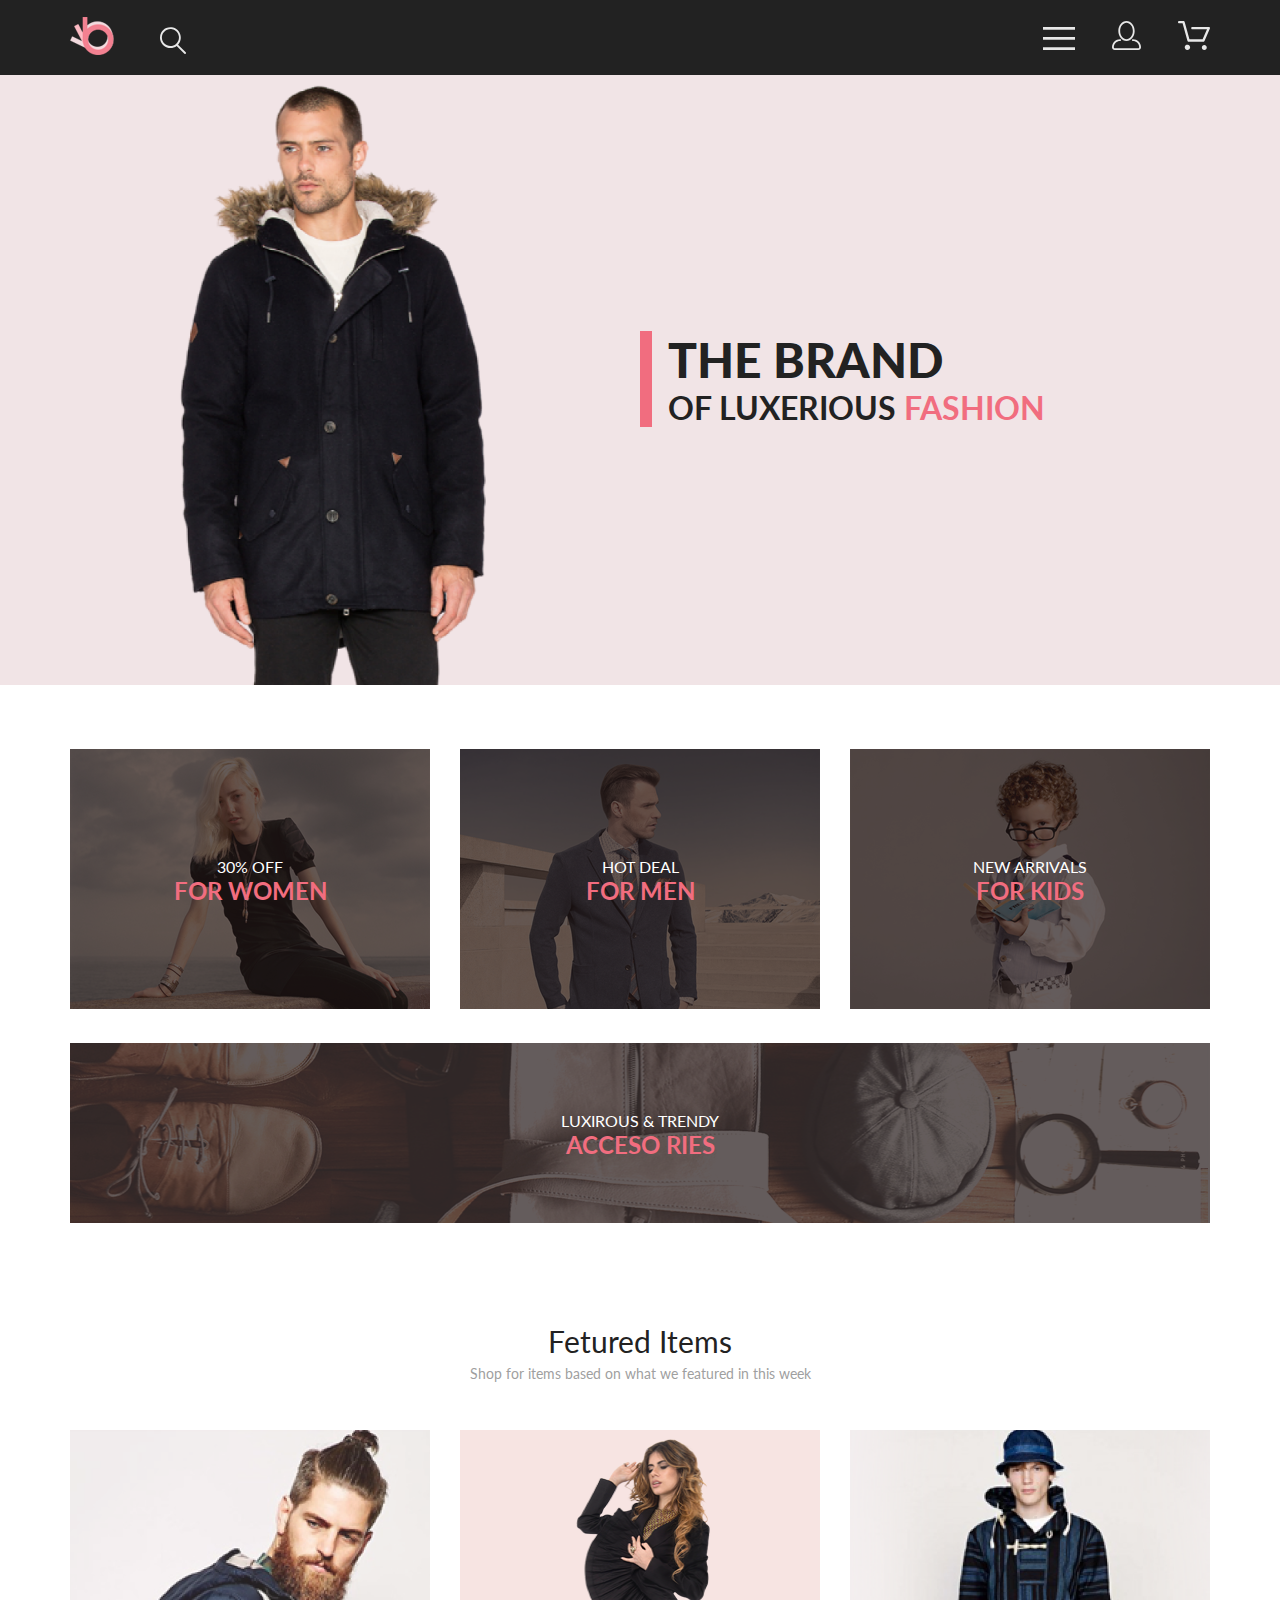
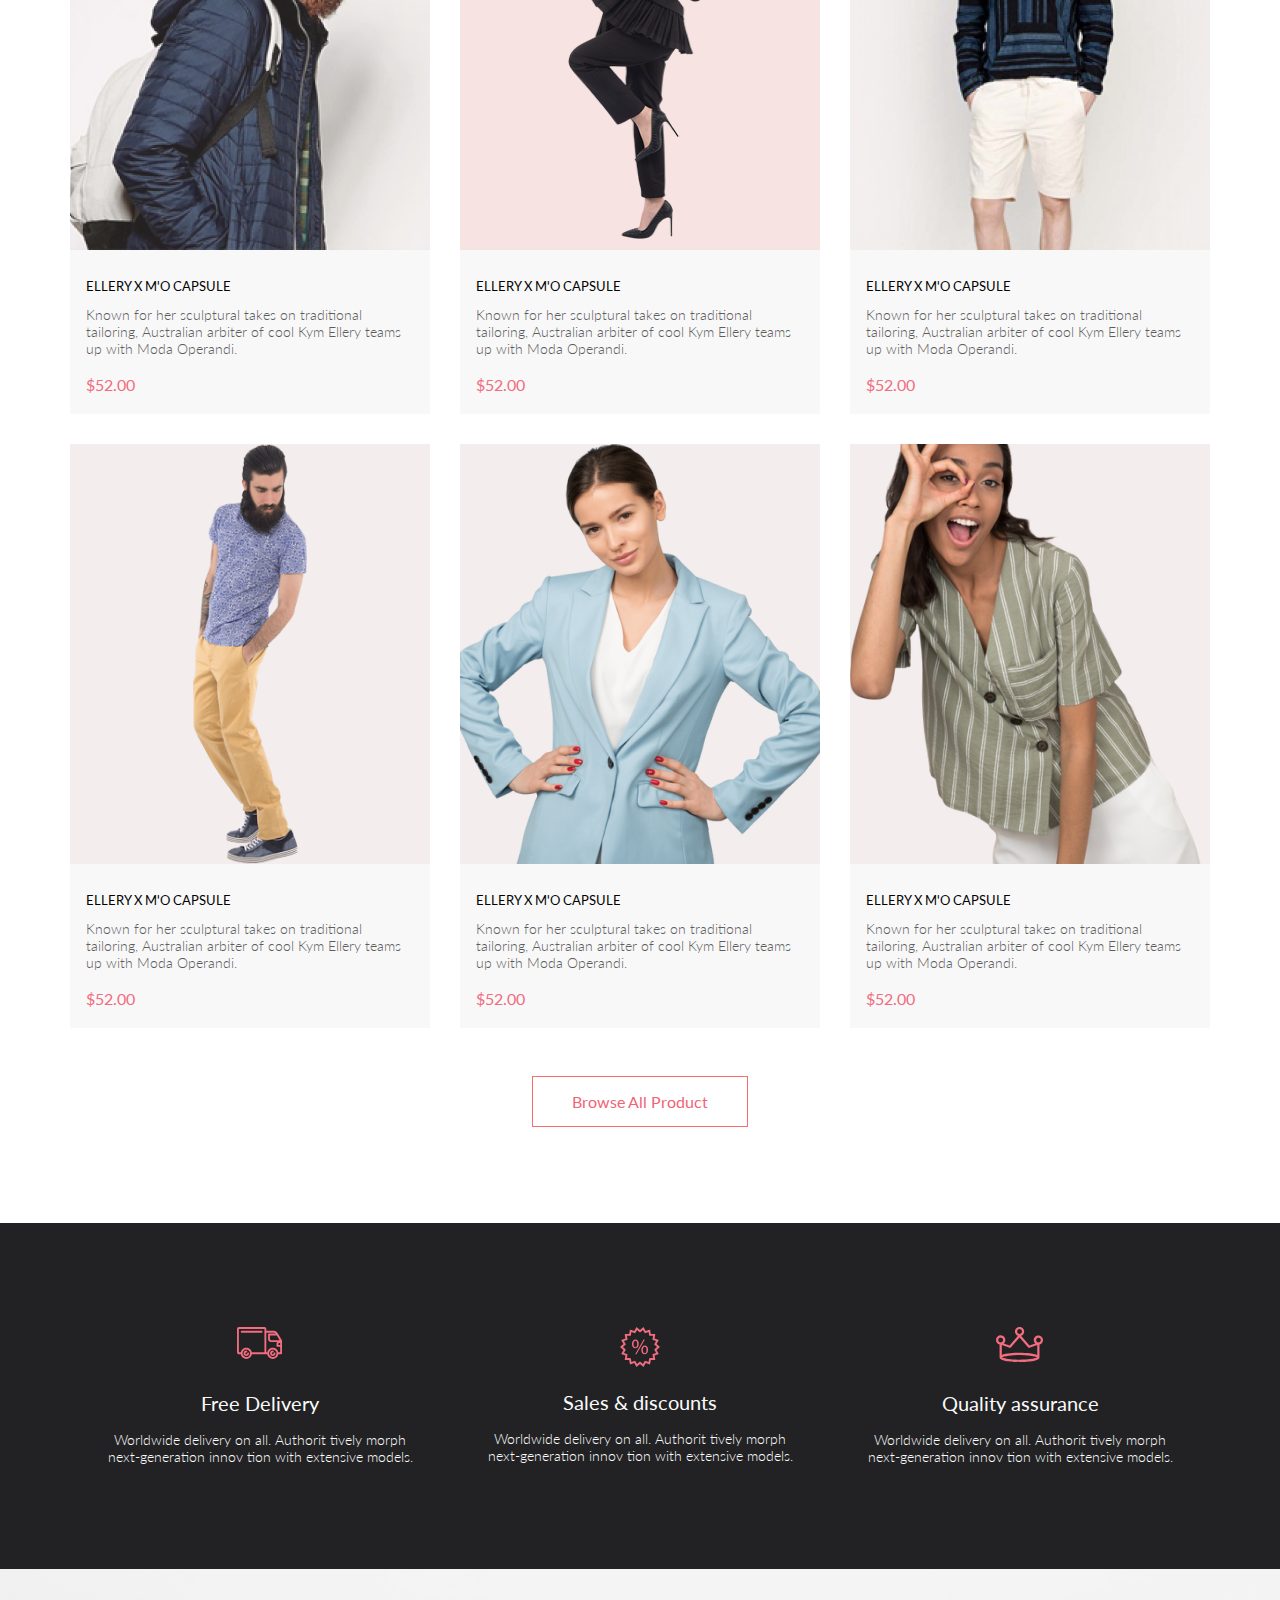
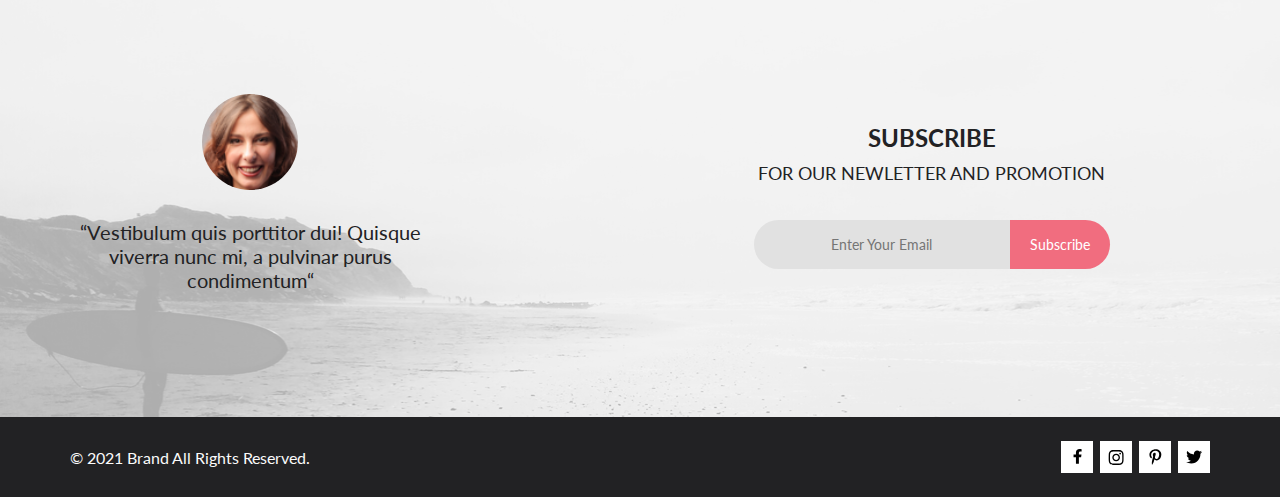
<file: index.html>
<!DOCTYPE html>
<html lang="en">

<head>
	<meta charset="UTF-8">
	<meta name="viewport" content="width=device-width, initial-scale=1.0">
	<title>index</title>
	<link rel="preconnect" href="https://fonts.gstatic.com">
	<link href="https://fonts.googleapis.com/css2?family=Lato:wght@300;400;700;900&display=swap" rel="stylesheet">
	<link rel="stylesheet" href="style/style.css">
</head>

<body>
	<header class="header center">
		<div class="header__left">
			<a href="index.html"><img src="img/logo.svg" alt="logo"></a>
			<img class="header__search" src="img/search.svg" alt="search">
		</div>
		<div class="header__right">
			<a class="header__icon" href="#"><img src="img/menu.svg" alt="menu"></a>
			<a class="header__icon" href="registration.html"><img src="img/account.svg" alt="account"></a>
			<a class="header__icon" href="cart.html">
				<img src="img/cart.svg" alt="cart">
				<!-- <span class="header__circle">5</span> -->
			</a>
		</div>
	</header>

	<section class="promo center">
		<div class="promo__img text-focus-in">
			<img class="promo__photo" src="img/promo.png" alt="photo">
		</div>
		<div class="promo__text text-focus-in">
			<div class="promo__content jello-horizontal">
				<h1 class="promo__heading">THE BRAND</h1>
				<p class="promo__info">OF LUXERIOUS <span class="select">FASHION</span></p>
			</div>
		</div>
	</section>

	<section class="sale center">
		<div class="sale__top">
			<div class="sale__item">
				<img class="sale__img" src="img/item-1.png" alt="item">
				<div class="sale__text">
					<p class="sale__p">30% OFF</p>
					<h3 class="sale__heading">FOR WOMEN</h3>
				</div>
			</div>
			<div class="sale__item">
				<img class="sale__img" src="img/item-2.png" alt="item">
				<div class="sale__text">
					<p class="sale__p">HOT DEAL</p>
					<h3 class="sale__heading">FOR MEN</h3>
				</div>
			</div>
			<div class="sale__item">
				<img class="sale__img" src="img/item-3.png" alt="item">
				<div class="sale__text">
					<p class="sale__p">NEW ARRIVALS</p>
					<h3 class="sale__heading">FOR KIDS</h3>
				</div>
			</div>
		</div>
		<div class="sale__bottom">
			<div class="sale__item sale__item-big">
				<img class="sale__img sale__img-big" src="img/item-big.png" alt="item">
				<div class="sale__text">
					<p class="sale__p">LUXIROUS & TRENDY</p>
					<h3 class="sale__heading">ACCESO RIES</h3>
				</div>
			</div>
		</div>
	</section>

	<section class="product-box center">
		<h2 class="product-box__heading">Fetured Items</h2>
		<p class="product-box__text">
			Shop for items based on what we featured in this week
		</p>
		<div class="product-box__content">
			<div class="product">
				<a href="product.html"><img class="product__img" src="img/product1.png" alt="product1"></a>
				<div class="product__content">
					<a href="product.html" class="product__name">ELLERY X M'O CAPSULE</a>
					<p class="product__text">Known for her sculptural takes on traditional tailoring, Australian arbiter of cool
						Kym Ellery teams up with Moda Operandi.</p>
					<div class="product__price">$52.00</div>
				</div>
				<a href="product.html" class="product__cart puff-in-center"><img class="basket" src="img/basket.svg"
						alt="basket">Add to
					Cart</a>
			</div>
			<div class="product">
				<a href="product.html"><img class="product__img" src="img/product2.png" alt="product1"></a>
				<div class="product__content">
					<a href="product.html" class="product__name">ELLERY X M'O CAPSULE</a>
					<p class="product__text">Known for her sculptural takes on traditional tailoring, Australian arbiter of cool
						Kym Ellery teams up with Moda Operandi.</p>
					<div class="product__price">$52.00</div>
				</div>
				<a href="product.html" class="product__cart puff-in-center"><img class="basket" src="img/basket.svg"
						alt="basket">Add to
					Cart</a>
			</div>
			<div class="product">
				<a href="product.html"><img class="product__img" src="img/product3.png" alt="product1"></a>
				<div class="product__content">
					<a href="product.html" class="product__name">ELLERY X M'O CAPSULE</a>
					<p class="product__text">Known for her sculptural takes on traditional tailoring, Australian arbiter of cool
						Kym Ellery teams up with Moda Operandi.</p>
					<div class="product__price">$52.00</div>
					<a href="product.html" class="product__cart puff-in-center"><img class="basket" src="img/basket.svg"
							alt="basket">Add to
						Cart
					</a>
				</div>
			</div>
			<div class="product">
				<a href="product.html"><img class="product__img" src="img/product4.png" alt="product1"></a>
				<div class="product__content">
					<a href="product.html" class="product__name">ELLERY X M'O CAPSULE</a>
					<p class="product__text">Known for her sculptural takes on traditional tailoring, Australian arbiter of cool
						Kym Ellery teams up with Moda Operandi.</p>
					<div class="product__price">$52.00</div>
					<a href="product.html" class="product__cart puff-in-center"><img class="basket" src="img/basket.svg"
							alt="basket">Add to
						Cart
					</a>
				</div>
			</div>
			<div class="product">
				<a href="product.html"><img class="product__img" src="img/product5.png" alt="product1"></a>
				<div class="product__content">
					<a href="product.html" class="product__name">ELLERY X M'O CAPSULE</a>
					<p class="product__text">Known for her sculptural takes on traditional tailoring, Australian arbiter of cool
						Kym Ellery teams up with Moda Operandi.</p>
					<div class="product__price">$52.00</div>
					<a href="product.html" class="product__cart puff-in-center"><img class="basket" src="img/basket.svg"
							alt="basket">Add to
						Cart
					</a>
				</div>
			</div>
			<div class="product">
				<a href="product.html"><img class="product__img" src="img/product6.png" alt="product1"></a>
				<div class="product__content">
					<a href="product.html" class="product__name">ELLERY X M'O CAPSULE</a>
					<p class="product__text">Known for her sculptural takes on traditional tailoring, Australian arbiter of cool
						Kym Ellery teams up with Moda Operandi.</p>
					<div class="product__price">$52.00</div>
					<a href="product.html" class="product__cart puff-in-center"><img class="basket" src="img/basket.svg"
							alt="basket">Add to
						Cart
					</a>
				</div>
			</div>
		</div>
		<div class="button">
			<a href="catalog.html" class="button__text button__text_scope">Browse All Product</a>
		</div>
	</section>

	<section class="advantages center">
		<div class="advantages__content">
			<div class="advantages__box">
				<img class="delivery__img" src="img/delivery.svg" alt="delivery">
				<div class="delivery__heading">Free Delivery</div>
				<div class="delivery__text">Worldwide delivery on all. Authorit tively morph next-generation innov tion with
					extensive models.</div>
			</div>
			<div class="advantages__box">
				<img class="sales__img" src="img/sales.svg" alt="sales">
				<div class="sales__heading">Sales & discounts</div>
				<div class="sales__text">Worldwide delivery on all. Authorit tively morph next-generation innov tion with
					extensive models.</div>
			</div>
			<div class="advantages__box">
				<img class="crown__img" src="img/crown.svg" alt="crown">
				<div class="crown__heading">Quality assurance</div>
				<div class="crown__text">Worldwide delivery on all. Authorit tively morph next-generation innov tion with
					extensive models.</div>
			</div>
		</div>
	</section>

	<section class="subscribe center">
		<div class="subscribe__content">
			<div class="subscribe__info">
				<img src="img/subscribe-face.svg" alt="face" class="info__face">
				<div class="subscribe__texting">“Vestibulum quis porttitor dui! Quisque viverra nunc mi, a pulvinar purus condimentum“
				</div>
			</div>
			<div class="subscribe__botton">
				<div class="botton__header">SUBSCRIBE</div>
				<div class="botton__text">FOR OUR NEWLETTER AND PROMOTION</div>
				<form action="#" class="botton__form">
					<input class="botton__input" type="email" placeholder="Enter Your Email">
					<button class="botton__press" type="submit">Subscribe</button>
				</form>
			</div>
		</div>
	</section>

	<section class="footer center">
		<div class="footer__box">
			<p class="footer__sign">© 2021 Brand All Rights Reserved.</p>
			<div class="footer__icon">
				<a class="brand__footer" href="#">
					<svg class="brand__svg" width="11" height="16" viewBox="0 0 11 16" xmlns="http://www.w3.org/2000/svg">
						<path
							d="M9.08836 8.28L9.50686 5.61602H6.89022V3.88729C6.89022 3.15847 7.25574 2.44806 8.42765 2.44806H9.61722V0.179975C9.61722 0.179975 8.53772 0 7.50561 0C5.35073 0 3.9422 1.27593 3.9422 3.5857V5.61602H1.54688V8.28H3.9422V14.72H6.89022V8.28H9.08836Z" />
					</svg>
				</a>
				<a class="brand__footer" href="#">
					<svg class="brand__svg" width="16" height="17" viewBox="0 0 16 17" xmlns="http://www.w3.org/2000/svg">
						<path
							d="M8.13897 4.68159C6.02383 4.68159 4.31774 6.38491 4.31774 8.49663C4.31774 10.6083 6.02383 12.3117 8.13897 12.3117C10.2541 12.3117 11.9602 10.6083 11.9602 8.49663C11.9602 6.38491 10.2541 4.68159 8.13897 4.68159ZM8.13897 10.9769C6.77211 10.9769 5.65467 9.8646 5.65467 8.49663C5.65467 7.12866 6.76878 6.01636 8.13897 6.01636C9.50915 6.01636 10.6233 7.12866 10.6233 8.49663C10.6233 9.8646 9.50583 10.9769 8.13897 10.9769ZM13.0078 4.52554C13.0078 5.02026 12.6087 5.41538 12.1165 5.41538C11.621 5.41538 11.2252 5.01694 11.2252 4.52554C11.2252 4.03413 11.6243 3.63569 12.1165 3.63569C12.6087 3.63569 13.0078 4.03413 13.0078 4.52554ZM15.5386 5.42866C15.4821 4.23667 15.2094 3.18081 14.3347 2.31089C13.4634 1.44097 12.4058 1.1687 11.2119 1.10894C9.9814 1.03921 6.29321 1.03921 5.0627 1.10894C3.8721 1.16538 2.81453 1.43765 1.93987 2.30757C1.06522 3.17749 0.795836 4.23335 0.735973 5.42534C0.666134 6.65386 0.666134 10.3361 0.735973 11.5646C0.79251 12.7566 1.06522 13.8124 1.93987 14.6824C2.81453 15.5523 3.86878 15.8246 5.0627 15.8843C6.29321 15.9541 9.9814 15.9541 11.2119 15.8843C12.4058 15.8279 13.4634 15.5556 14.3347 14.6824C15.2061 13.8124 15.4788 12.7566 15.5386 11.5646C15.6085 10.3361 15.6085 6.65718 15.5386 5.42866ZM13.949 12.8828C13.6895 13.5335 13.1874 14.0349 12.5322 14.2972C11.5511 14.6857 9.22314 14.596 8.13897 14.596C7.05479 14.596 4.72348 14.6824 3.74573 14.2972C3.09389 14.0382 2.59171 13.5369 2.32898 12.8828C1.93987 11.9033 2.02967 9.57905 2.02967 8.49663C2.02967 7.41421 1.9432 5.08667 2.32898 4.1105C2.58838 3.45972 3.09056 2.95835 3.74573 2.69604C4.7268 2.30757 7.05479 2.39722 8.13897 2.39722C9.22314 2.39722 11.5545 2.31089 12.5322 2.69604C13.184 2.95503 13.6862 3.4564 13.949 4.1105C14.3381 5.08999 14.2483 7.41421 14.2483 8.49663C14.2483 9.57905 14.3381 11.9066 13.949 12.8828Z" />
					</svg>
				</a>
				<a class="brand__footer" href="#">
					<svg class="brand__svg" width="13" height="16" viewBox="0 0 13 16" xmlns="http://www.w3.org/2000/svg">
						<path
							d="M6.74032 0.203125C3.55564 0.203125 0.408203 2.34063 0.408203 5.8C0.408203 8 1.63738 9.25 2.38233 9.25C2.68963 9.25 2.86655 8.3875 2.86655 8.14375C2.86655 7.85313 2.13091 7.23438 2.13091 6.025C2.13091 3.5125 4.03055 1.73125 6.4889 1.73125C8.60271 1.73125 10.1671 2.94062 10.1671 5.1625C10.1671 6.82187 9.50597 9.93437 7.36422 9.93437C6.59133 9.93437 5.93018 9.37187 5.93018 8.56563C5.93018 7.38438 6.74963 6.24062 6.74963 5.02187C6.74963 2.95312 3.835 3.32812 3.835 5.82812C3.835 6.35313 3.90018 6.93437 4.13298 7.4125C3.70463 9.26875 2.82931 12.0344 2.82931 13.9469C2.82931 14.5375 2.91311 15.1188 2.96899 15.7094C3.07452 15.8281 3.02175 15.8156 3.18316 15.7563C4.74757 13.6 4.69169 13.1781 5.3994 10.3562C5.78119 11.0875 6.76826 11.4812 7.55046 11.4812C10.8469 11.4812 12.3275 8.24688 12.3275 5.33125C12.3275 2.22813 9.66427 0.203125 6.74032 0.203125Z" />
					</svg>
				</a>
				<a class="brand__footer" href="#">
					<svg class="brand__svg" width="17" height="16" viewBox="0 0 17 16" xmlns="http://www.w3.org/2000/svg">
						<path
							d="M14.417 4.74052C14.427 4.88264 14.427 5.0248 14.427 5.16692C14.427 9.50192 11.1498 14.4969 5.15986 14.4969C3.31448 14.4969 1.60022 13.9588 0.158203 13.0248C0.420396 13.0552 0.67247 13.0654 0.944752 13.0654C2.46741 13.0654 3.8691 12.5476 4.98843 11.6644C3.5565 11.6339 2.3565 10.6898 1.94305 9.39027C2.14475 9.4207 2.34642 9.44102 2.5582 9.44102C2.85063 9.44102 3.14308 9.40039 3.41533 9.32936C1.92291 9.02477 0.803551 7.70498 0.803551 6.11108V6.07048C1.23715 6.31414 1.74139 6.46642 2.2758 6.4867C1.39849 5.89786 0.823727 4.8928 0.823727 3.75573C0.823727 3.14661 0.985041 2.58823 1.26741 2.10092C2.87077 4.09077 5.28086 5.39023 7.98334 5.53239C7.93293 5.28873 7.90266 5.03495 7.90266 4.78114C7.90266 2.97402 9.35477 1.50195 11.1598 1.50195C12.0976 1.50195 12.9446 1.89789 13.5396 2.53748C14.2757 2.39536 14.9816 2.12123 15.6068 1.74561C15.3648 2.50705 14.8505 3.14664 14.1749 3.5527C14.8304 3.48167 15.4657 3.29889 16.0505 3.04511C15.6069 3.69483 15.0522 4.27348 14.417 4.74052Z" />
						<defs>
							<clipPath id="clip0">
								<rect width="15.8924" height="16" fill="white" transform="translate(0.158203)" />
							</clipPath>
						</defs>
					</svg>
				</a>
			</div>
		</div>
	</section>

</body>

</html>
</file>
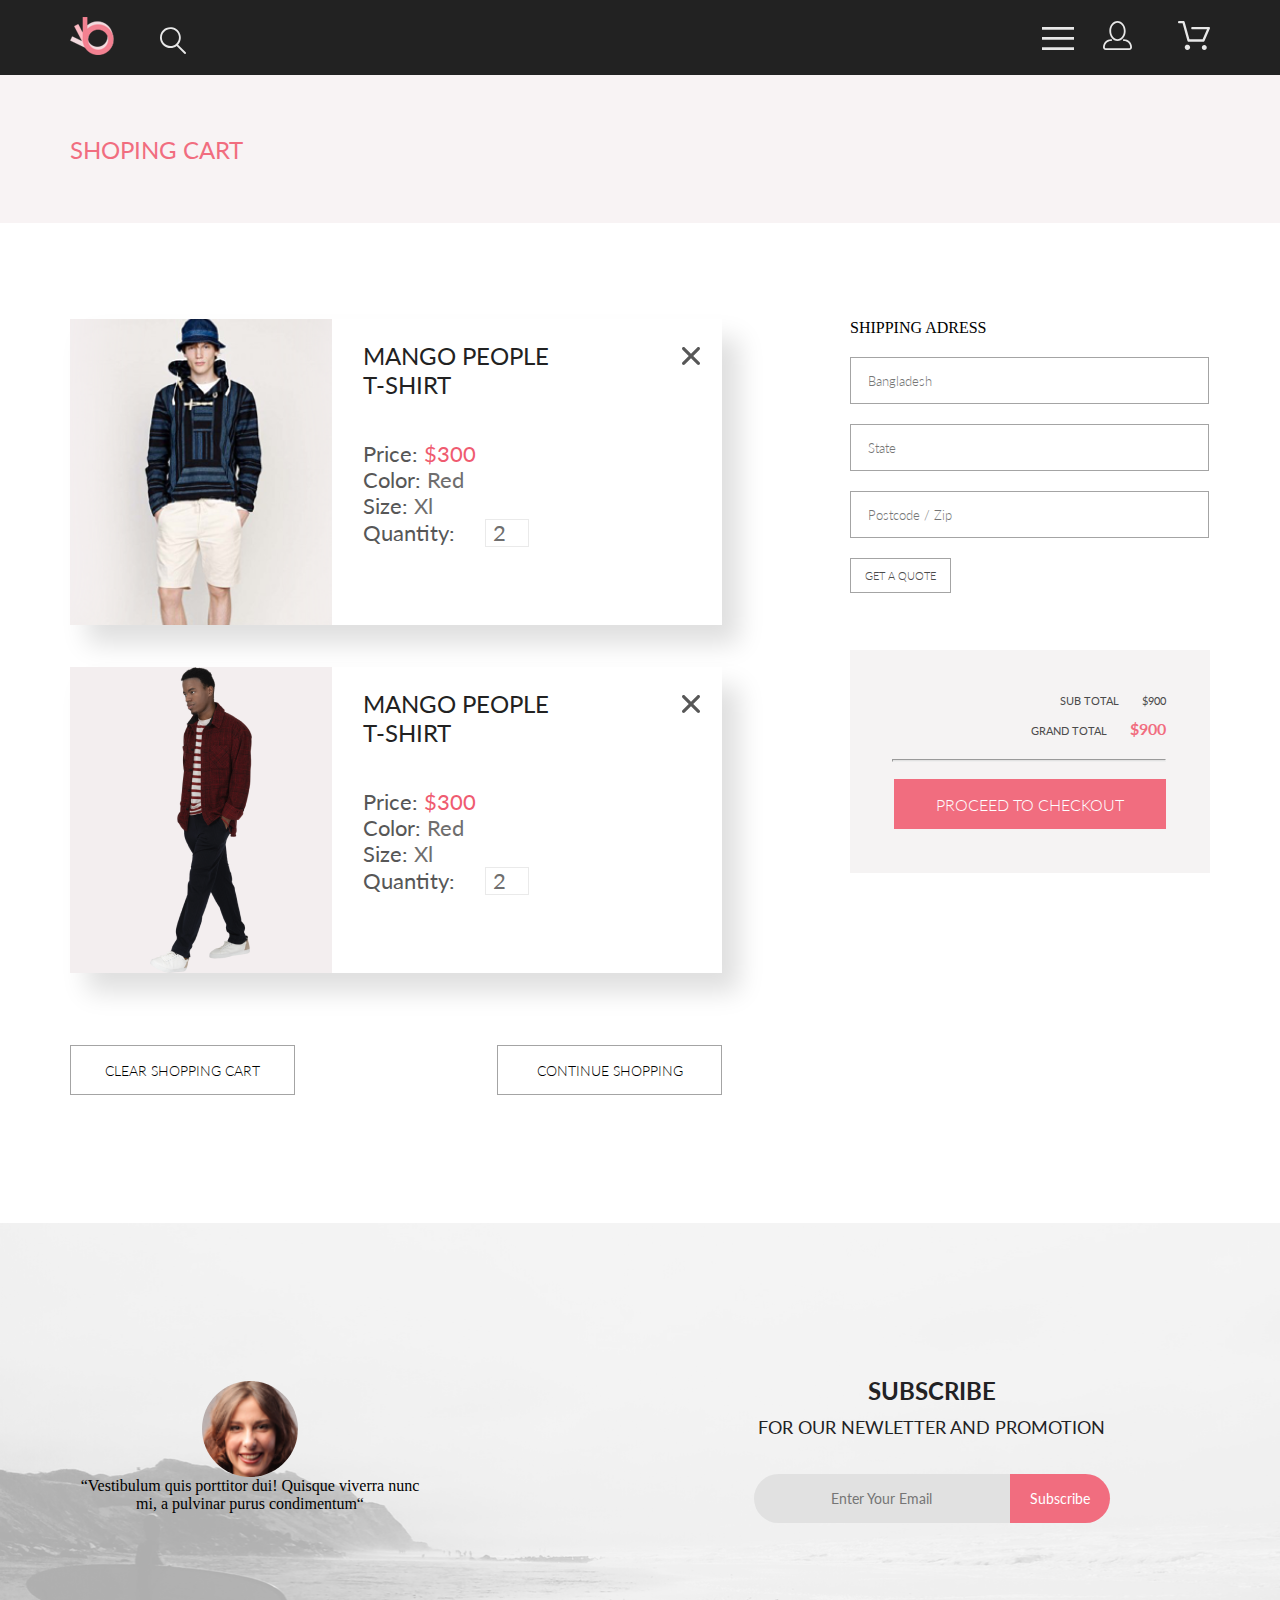
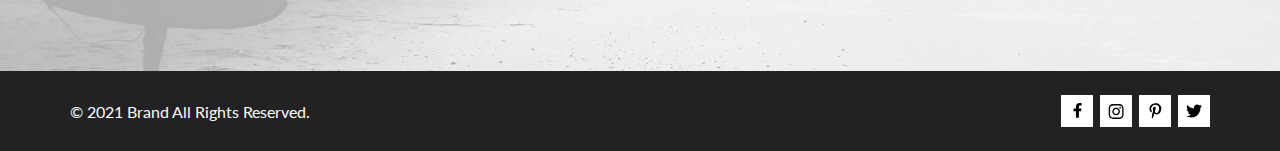
<file: cart.html>
<!DOCTYPE html>
<html lang="en">

<head>
	<meta charset="UTF-8">
	<meta name="viewport" content="width=device-width, initial-scale=1.0">
	<title>cart</title>
	<link rel="preconnect" href="https://fonts.gstatic.com">
	<link href="https://fonts.googleapis.com/css2?family=Lato:wght@300;400;700;900&display=swap" rel="stylesheet">
	<link rel="stylesheet" href="style/style.css">
</head>

<body>
	<header class="header center">
		<div class="header__left">
			<a href="index.html"><img src="img/logo.svg" alt="logo"></a>
			<img class="header__search" src="img/search.svg" alt="search">
		</div>
		<div class="header__right">
			<a class="header__basket-25px" href="#"><img src="img/menu.svg" alt="menu"></a>
			<a class="header__basket-25px" href="registration.html"><img src="img/account.svg" alt="account"></a>
			<a class="header__basket-42px" href="cart.html"><img src="img/cart.svg" alt="cart"></a>
		</div>
	</header>

	<section class="shoping center">
		<h1 class="shoping__cart">SHOPING CART</h1>
	</section>

	<section class="cart-box center">
		<div class="cart__left">
			<div class="cart__item">
				<a href="#"><img class="cart__img" src="img/cart_page-1.png" alt="cart-box-1"></a>
				<div class="cart__content">
					<a href="#" class="cart__name">MANGO PEOPLE T-SHIRT</a>
					<p class="cart__text">Price: <span class="cart__text_red">$300</span></p>
					<p class="cart__text">Color: <span class="cart__text_dark">Red</span></p>
					<p class="cart__text">Size: <span class="cart__text_dark">Xl</span></p>
					<p class="cart__text">Quantity: <input class="cart__text_dark-box" type="number" value="2"></p>
				</div>
				<div class="cart__close">
					<svg class="cart__close_turn" width="18" height="18" viewBox="0 0 18 18" xmlns="http://www.w3.org/2000/svg">
						<path
							d="M11.2453 9L17.5302 2.71516C17.8285 2.41741 17.9962 2.01336 17.9966 1.59191C17.997 1.17045 17.8299 0.76611 17.5322 0.467833C17.2344 0.169555 16.8304 0.00177586 16.4089 0.00140366C15.9875 0.00103146 15.5831 0.168097 15.2848 0.465848L9 6.75069L2.71516 0.465848C2.41688 0.167571 2.01233 0 1.5905 0C1.16868 0 0.764125 0.167571 0.465848 0.465848C0.167571 0.764125 0 1.16868 0 1.5905C0 2.01233 0.167571 2.41688 0.465848 2.71516L6.75069 9L0.465848 15.2848C0.167571 15.5831 0 15.9877 0 16.4095C0 16.8313 0.167571 17.2359 0.465848 17.5342C0.764125 17.8324 1.16868 18 1.5905 18C2.01233 18 2.41688 17.8324 2.71516 17.5342L9 11.2493L15.2848 17.5342C15.5831 17.8324 15.9877 18 16.4095 18C16.8313 18 17.2359 17.8324 17.5342 17.5342C17.8324 17.2359 18 16.8313 18 16.4095C18 15.9877 17.8324 15.5831 17.5342 15.2848L11.2453 9Z" />
					</svg>
				</div>
			</div>
			<div class="cart__item">
				<a href="#"><img class="cart__img" src="img/cart_page-2.png" alt="cart-box-1"></a>
				<div class="cart__content">
					<a href="#" class="cart__name">MANGO PEOPLE T-SHIRT</a>
					<p class="cart__text">Price: <span class="cart__text_red">$300</span></p>
					<p class="cart__text">Color: <span class="cart__text_dark">Red</span></p>
					<p class="cart__text">Size: <span class="cart__text_dark">Xl</span></p>
					<p class="cart__text">Quantity: <input class="cart__text_dark-box" type="number" value="2"></p>
				</div>
				<div class="cart__close">
					<svg class="cart__close_turn" width="18" height="18" viewBox="0 0 18 18" xmlns="http://www.w3.org/2000/svg">
						<path
							d="M11.2453 9L17.5302 2.71516C17.8285 2.41741 17.9962 2.01336 17.9966 1.59191C17.997 1.17045 17.8299 0.76611 17.5322 0.467833C17.2344 0.169555 16.8304 0.00177586 16.4089 0.00140366C15.9875 0.00103146 15.5831 0.168097 15.2848 0.465848L9 6.75069L2.71516 0.465848C2.41688 0.167571 2.01233 0 1.5905 0C1.16868 0 0.764125 0.167571 0.465848 0.465848C0.167571 0.764125 0 1.16868 0 1.5905C0 2.01233 0.167571 2.41688 0.465848 2.71516L6.75069 9L0.465848 15.2848C0.167571 15.5831 0 15.9877 0 16.4095C0 16.8313 0.167571 17.2359 0.465848 17.5342C0.764125 17.8324 1.16868 18 1.5905 18C2.01233 18 2.41688 17.8324 2.71516 17.5342L9 11.2493L15.2848 17.5342C15.5831 17.8324 15.9877 18 16.4095 18C16.8313 18 17.2359 17.8324 17.5342 17.5342C17.8324 17.2359 18 16.8313 18 16.4095C18 15.9877 17.8324 15.5831 17.5342 15.2848L11.2453 9Z" />
					</svg>
				</div>
			</div>
			<form action="#" class="cart__bot">
				<button type="submit" class="cart__button">CLEAR SHOPPING CART</button>
				<button type="submit" class="cart__button">CONTINUE SHOPPING</button>
			</form>
		</div>

		<div class="cart-right">
			<div class="cart-right__shipping">SHIPPING ADRESS</div>
			<form action="#" class="cart-right__adress">
				<input class="cart-right__input" type="text" placeholder="Bangladesh">
				<input class="cart-right__input" type="text" placeholder="State">
				<input class="cart-right__input" type="text" placeholder="Postcode / Zip">
				<button class="cart-right__button">GET A QUOTE</button>
			</form>
			<form class="cart-right__pay" action="#">
				<div class="cart-right__info">
					<p class="cart-right__text">SUB TOTAL <span class="cart-right__select-margine">$900</span></p>
					<p class="cart-right__text">GRAND TOTAL <span class="cart-right__select-pink">$900</span></p>
					<hr class="cart-right__line">
					<button type="submit" class="cart-right__button-pink">PROCEED TO CHECKOUT</button>
				</div>
			</form>
		</div>
	</section>

	<section class="subscribe center">
		<div class="subscribe__content">
			<div class="subscribe__info">
				<img src="img/subscribe-face.svg" alt="face" class="info__face">
				<div class="subscribe__text">“Vestibulum quis porttitor dui! Quisque viverra nunc mi, a pulvinar purus condimentum“
				</div>
			</div>
			<div class="subscribe__botton">
				<div class="botton__header">SUBSCRIBE</div>
				<div class="botton__text">FOR OUR NEWLETTER AND PROMOTION</div>
				<form action="#" class="botton__form">
					<input class="botton__input" type="email" placeholder="Enter Your Email">
					<button class="botton__press" type="submit">Subscribe</button>
				</form>
			</div>
		</div>
	</section>

	<section class="footer center">
		<div class="footer__box">
			<p class="footer__sign">© 2021 Brand All Rights Reserved.</p>
			<div class="footer__icon">
				<a class="brand__footer" href="#">
					<svg class="brand__svg" width="11" height="16" viewBox="0 0 11 16" xmlns="http://www.w3.org/2000/svg">
						<path
							d="M9.08836 8.28L9.50686 5.61602H6.89022V3.88729C6.89022 3.15847 7.25574 2.44806 8.42765 2.44806H9.61722V0.179975C9.61722 0.179975 8.53772 0 7.50561 0C5.35073 0 3.9422 1.27593 3.9422 3.5857V5.61602H1.54688V8.28H3.9422V14.72H6.89022V8.28H9.08836Z" />
					</svg>
				</a>
				<a class="brand__footer" href="#">
					<svg class="brand__svg" width="16" height="17" viewBox="0 0 16 17" xmlns="http://www.w3.org/2000/svg">
						<path
							d="M8.13897 4.68159C6.02383 4.68159 4.31774 6.38491 4.31774 8.49663C4.31774 10.6083 6.02383 12.3117 8.13897 12.3117C10.2541 12.3117 11.9602 10.6083 11.9602 8.49663C11.9602 6.38491 10.2541 4.68159 8.13897 4.68159ZM8.13897 10.9769C6.77211 10.9769 5.65467 9.8646 5.65467 8.49663C5.65467 7.12866 6.76878 6.01636 8.13897 6.01636C9.50915 6.01636 10.6233 7.12866 10.6233 8.49663C10.6233 9.8646 9.50583 10.9769 8.13897 10.9769ZM13.0078 4.52554C13.0078 5.02026 12.6087 5.41538 12.1165 5.41538C11.621 5.41538 11.2252 5.01694 11.2252 4.52554C11.2252 4.03413 11.6243 3.63569 12.1165 3.63569C12.6087 3.63569 13.0078 4.03413 13.0078 4.52554ZM15.5386 5.42866C15.4821 4.23667 15.2094 3.18081 14.3347 2.31089C13.4634 1.44097 12.4058 1.1687 11.2119 1.10894C9.9814 1.03921 6.29321 1.03921 5.0627 1.10894C3.8721 1.16538 2.81453 1.43765 1.93987 2.30757C1.06522 3.17749 0.795836 4.23335 0.735973 5.42534C0.666134 6.65386 0.666134 10.3361 0.735973 11.5646C0.79251 12.7566 1.06522 13.8124 1.93987 14.6824C2.81453 15.5523 3.86878 15.8246 5.0627 15.8843C6.29321 15.9541 9.9814 15.9541 11.2119 15.8843C12.4058 15.8279 13.4634 15.5556 14.3347 14.6824C15.2061 13.8124 15.4788 12.7566 15.5386 11.5646C15.6085 10.3361 15.6085 6.65718 15.5386 5.42866ZM13.949 12.8828C13.6895 13.5335 13.1874 14.0349 12.5322 14.2972C11.5511 14.6857 9.22314 14.596 8.13897 14.596C7.05479 14.596 4.72348 14.6824 3.74573 14.2972C3.09389 14.0382 2.59171 13.5369 2.32898 12.8828C1.93987 11.9033 2.02967 9.57905 2.02967 8.49663C2.02967 7.41421 1.9432 5.08667 2.32898 4.1105C2.58838 3.45972 3.09056 2.95835 3.74573 2.69604C4.7268 2.30757 7.05479 2.39722 8.13897 2.39722C9.22314 2.39722 11.5545 2.31089 12.5322 2.69604C13.184 2.95503 13.6862 3.4564 13.949 4.1105C14.3381 5.08999 14.2483 7.41421 14.2483 8.49663C14.2483 9.57905 14.3381 11.9066 13.949 12.8828Z" />
					</svg>
				</a>
				<a class="brand__footer" href="#">
					<svg class="brand__svg" width="13" height="16" viewBox="0 0 13 16" xmlns="http://www.w3.org/2000/svg">
						<path
							d="M6.74032 0.203125C3.55564 0.203125 0.408203 2.34063 0.408203 5.8C0.408203 8 1.63738 9.25 2.38233 9.25C2.68963 9.25 2.86655 8.3875 2.86655 8.14375C2.86655 7.85313 2.13091 7.23438 2.13091 6.025C2.13091 3.5125 4.03055 1.73125 6.4889 1.73125C8.60271 1.73125 10.1671 2.94062 10.1671 5.1625C10.1671 6.82187 9.50597 9.93437 7.36422 9.93437C6.59133 9.93437 5.93018 9.37187 5.93018 8.56563C5.93018 7.38438 6.74963 6.24062 6.74963 5.02187C6.74963 2.95312 3.835 3.32812 3.835 5.82812C3.835 6.35313 3.90018 6.93437 4.13298 7.4125C3.70463 9.26875 2.82931 12.0344 2.82931 13.9469C2.82931 14.5375 2.91311 15.1188 2.96899 15.7094C3.07452 15.8281 3.02175 15.8156 3.18316 15.7563C4.74757 13.6 4.69169 13.1781 5.3994 10.3562C5.78119 11.0875 6.76826 11.4812 7.55046 11.4812C10.8469 11.4812 12.3275 8.24688 12.3275 5.33125C12.3275 2.22813 9.66427 0.203125 6.74032 0.203125Z" />
					</svg>
				</a>
				<a class="brand__footer" href="#">
					<svg class="brand__svg" width="17" height="16" viewBox="0 0 17 16" xmlns="http://www.w3.org/2000/svg">
						<path
							d="M14.417 4.74052C14.427 4.88264 14.427 5.0248 14.427 5.16692C14.427 9.50192 11.1498 14.4969 5.15986 14.4969C3.31448 14.4969 1.60022 13.9588 0.158203 13.0248C0.420396 13.0552 0.67247 13.0654 0.944752 13.0654C2.46741 13.0654 3.8691 12.5476 4.98843 11.6644C3.5565 11.6339 2.3565 10.6898 1.94305 9.39027C2.14475 9.4207 2.34642 9.44102 2.5582 9.44102C2.85063 9.44102 3.14308 9.40039 3.41533 9.32936C1.92291 9.02477 0.803551 7.70498 0.803551 6.11108V6.07048C1.23715 6.31414 1.74139 6.46642 2.2758 6.4867C1.39849 5.89786 0.823727 4.8928 0.823727 3.75573C0.823727 3.14661 0.985041 2.58823 1.26741 2.10092C2.87077 4.09077 5.28086 5.39023 7.98334 5.53239C7.93293 5.28873 7.90266 5.03495 7.90266 4.78114C7.90266 2.97402 9.35477 1.50195 11.1598 1.50195C12.0976 1.50195 12.9446 1.89789 13.5396 2.53748C14.2757 2.39536 14.9816 2.12123 15.6068 1.74561C15.3648 2.50705 14.8505 3.14664 14.1749 3.5527C14.8304 3.48167 15.4657 3.29889 16.0505 3.04511C15.6069 3.69483 15.0522 4.27348 14.417 4.74052Z" />
						<defs>
							<clipPath id="clip0">
								<rect width="15.8924" height="16" fill="white" transform="translate(0.158203)" />
							</clipPath>
						</defs>
					</svg>
				</a>
			</div>
		</div>
	</section>

</body>

</html>
</file>
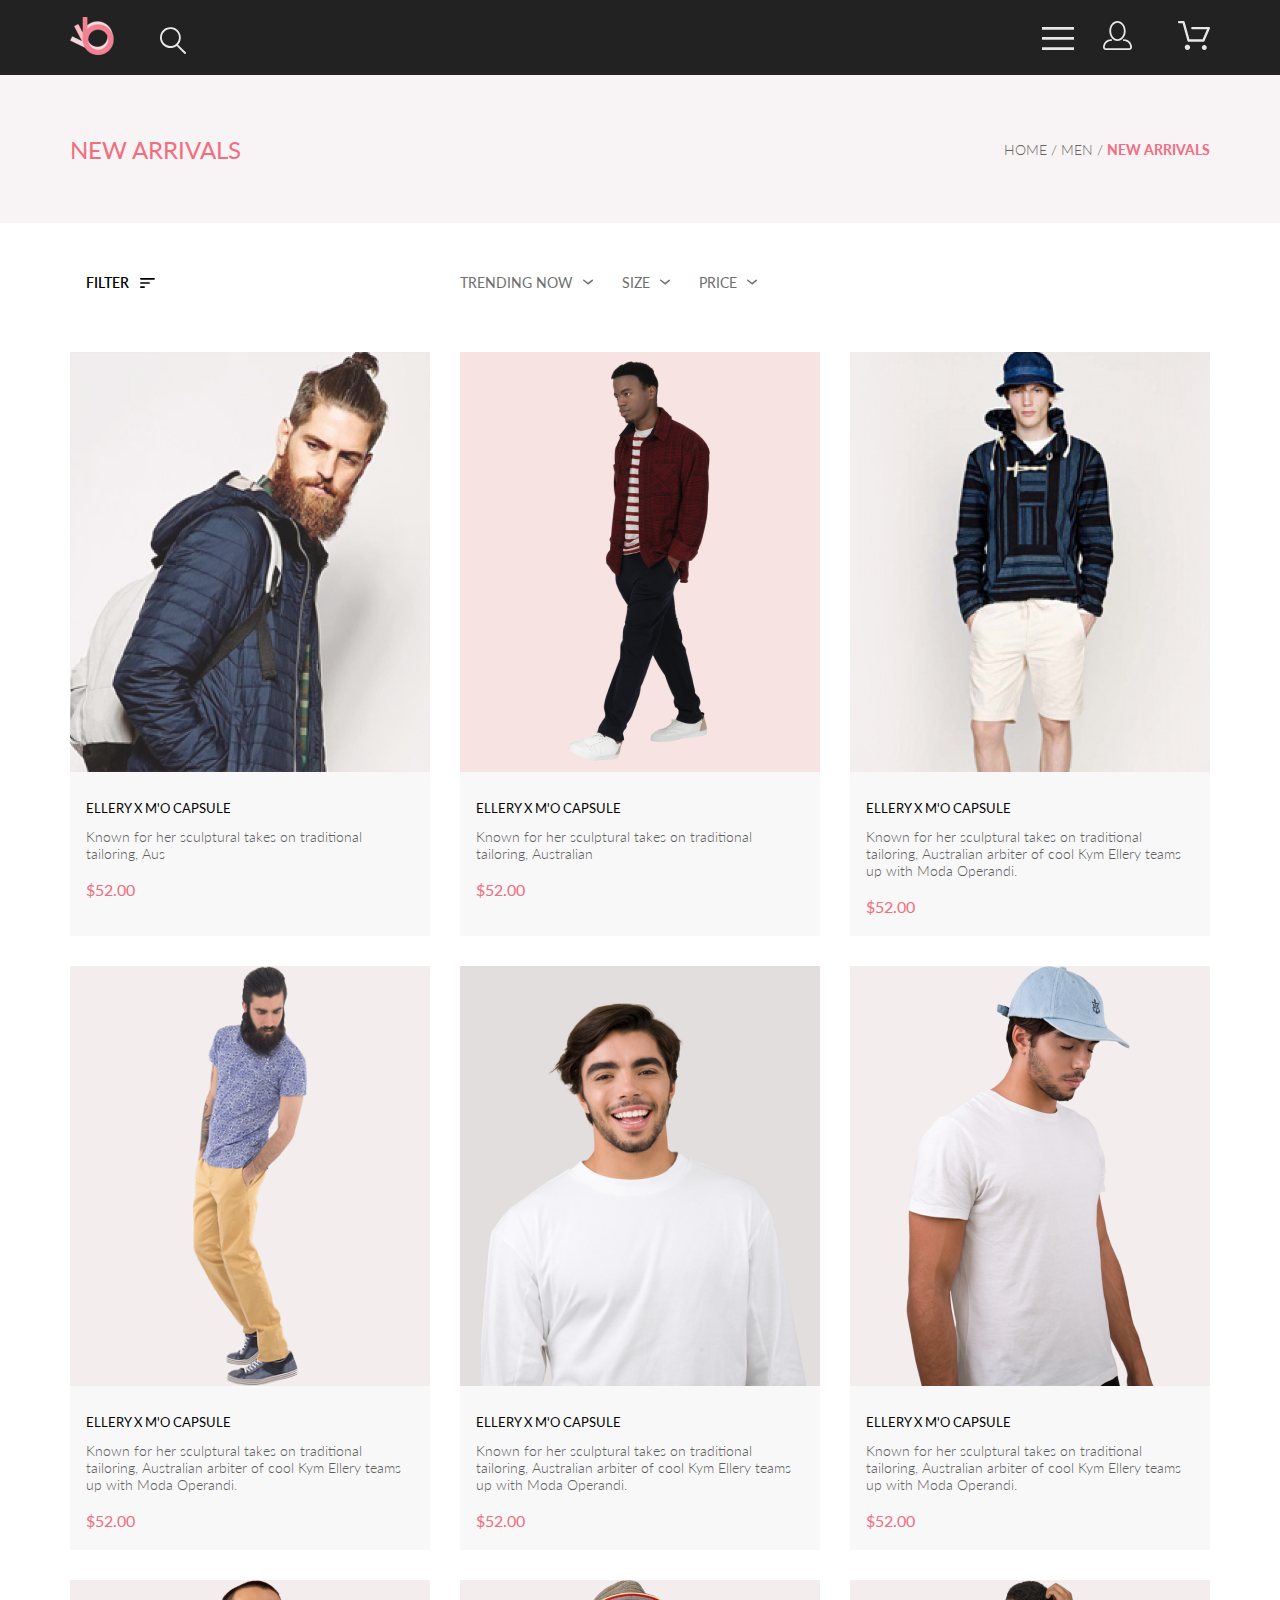
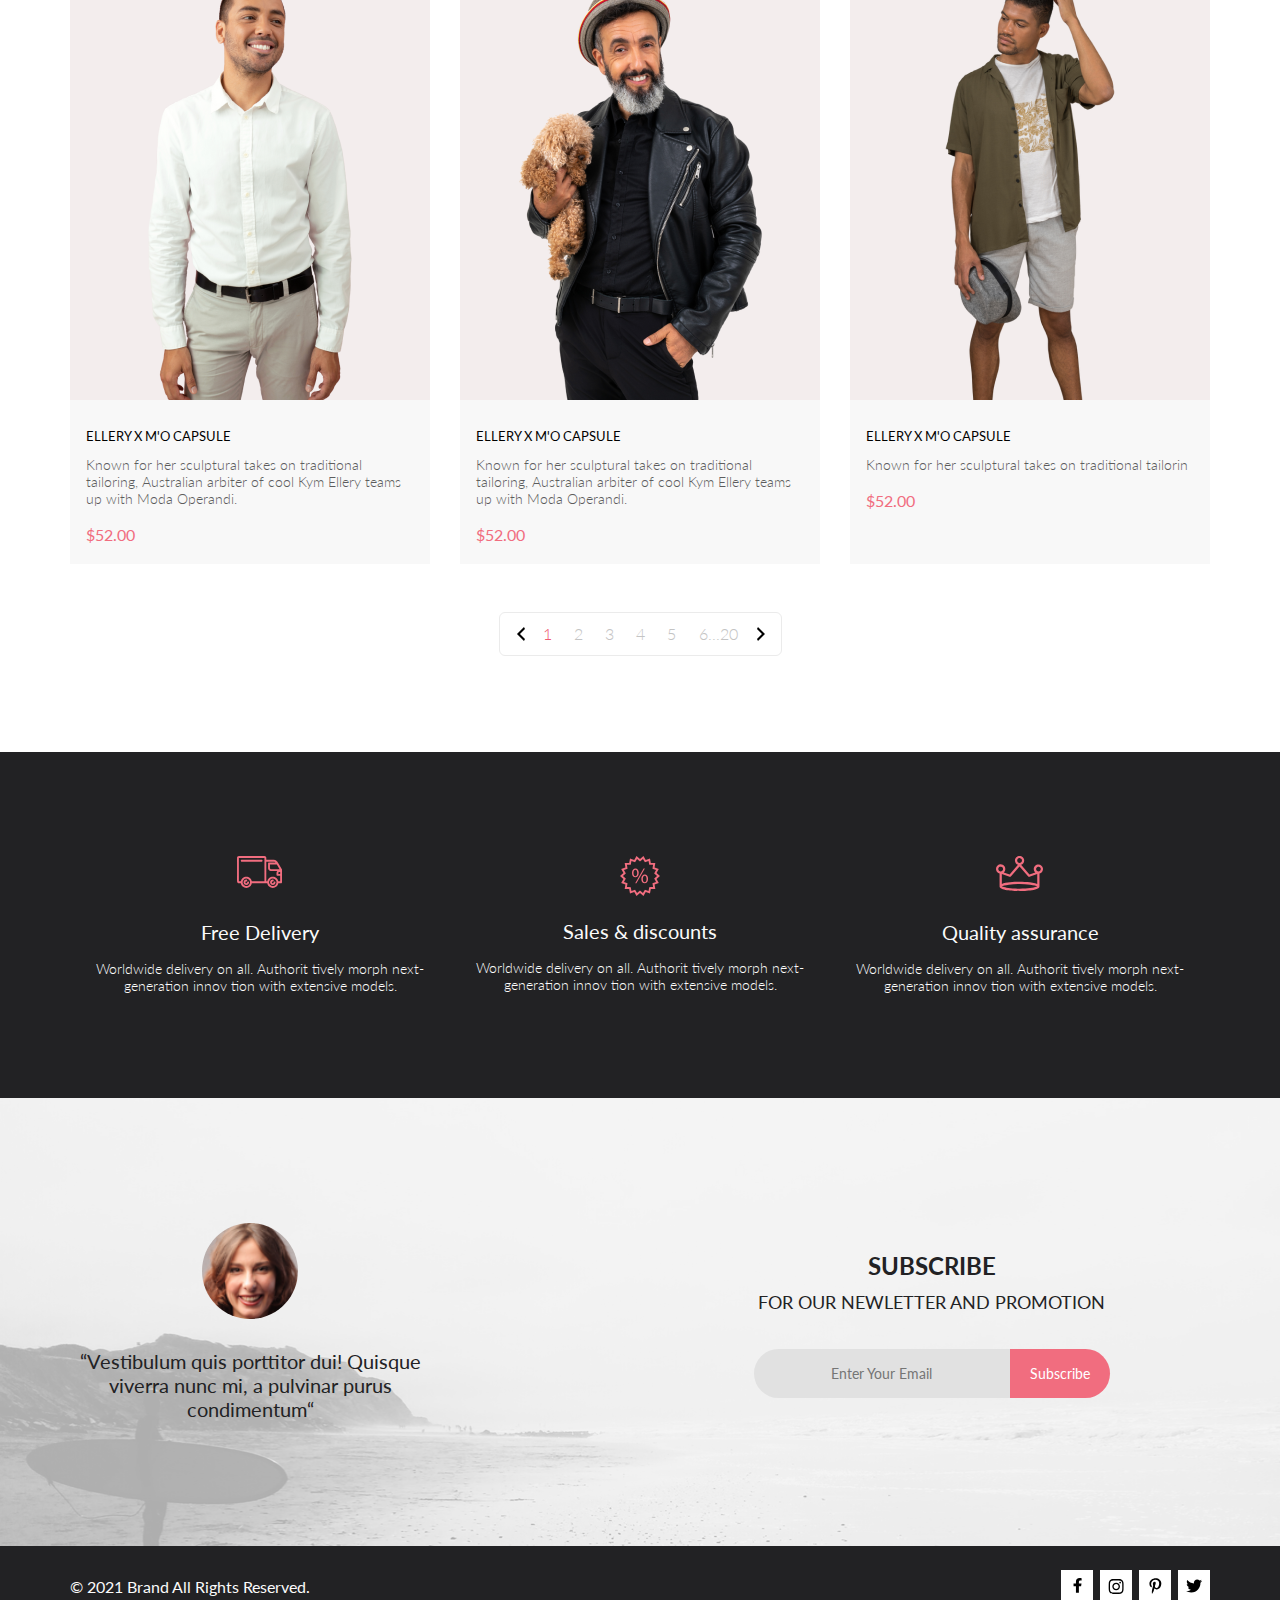
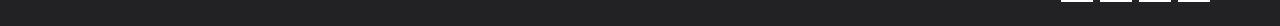
<file: catalog.html>
<!DOCTYPE html>
<html lang="en">

<head>
	<meta charset="UTF-8">
	<meta name="viewport" content="width=device-width, initial-scale=1.0">
	<title>catalog</title>
	<link rel="preconnect" href="https://fonts.gstatic.com">
	<link href="https://fonts.googleapis.com/css2?family=Lato:wght@300;400;700;900&display=swap" rel="stylesheet">
	<link rel="stylesheet" href="style/style.css">
</head>

<body>
	<header class="header center">
		<div class="header__left">
			<a href="index.html"><img src="img/logo.svg" alt="logo"></a>
			<img class="header__search" src="img/search.svg" alt="search">
		</div>
		<div class="header__right">
			<a class="header__basket-25px" href="#"><img src="img/menu.svg" alt="menu"></a>
			<a class="header__basket-25px" href="registration.html"><img src="img/account.svg" alt="account"></a>
			<a class="header__basket-42px" href="cart.html"><img src="img/cart.svg" alt="cart"></a>
		</div>
	</header>

	<section class="arrival center">
		<h1 class="arrival__heading">NEW ARRIVALS</h1>
		<p class="arrival__text">HOME / MEN / <span class="arrival__select">NEW ARRIVALS</span></p>
	</section>

	<section class="product-box center">
		<div class="product-box__menu">
			<details class="product-box__button">
				<summary class="product-box__filter-name">
					FILTER
					<span class="product-box__icon">
						<svg class="product-box__icon-filter" width="15" height="10" viewBox="0 0 15 10"
							xmlns="http://www.w3.org/2000/svg">
							<path
								d="M0.833333 10H4.16667C4.625 10 5 9.625 5 9.16667C5 8.70833 4.625 8.33333 4.16667 8.33333H0.833333C0.375 8.33333 0 8.70833 0 9.16667C0 9.625 0.375 10 0.833333 10ZM0 0.833333C0 1.29167 0.375 1.66667 0.833333 1.66667H14.1667C14.625 1.66667 15 1.29167 15 0.833333C15 0.375 14.625 0 14.1667 0H0.833333C0.375 0 0 0.375 0 0.833333ZM0.833333 5.83333H9.16667C9.625 5.83333 10 5.45833 10 5C10 4.54167 9.625 4.16667 9.16667 4.16667H0.833333C0.375 4.16667 0 4.54167 0 5C0 5.45833 0.375 5.83333 0.833333 5.83333Z" />
						</svg>
					</span>
				</summary>
				<div class="product-box__accordion">
					<details class="product-box__open" open>
						<summary class="product-box__category">CATEGORY
						</summary>
						<ul class="product-box__category_table">
							<li class="product-box__category_table-list"><a href="#"
									class="product-box__category_list">Accessories</a></li>
							<li class="product-box__category_table-list"><a href="#" class="product-box__category_list">Denim</a>
							</li>
							<li class="product-box__category_table-list"><a href="#" class="product-box__category_list">Hodies &
									Sweatshirts</a></li>
							<li class="product-box__category_table-list"><a href="#" class="product-box__category_list">Jackets &
									Coats</a></li>
							<li class="product-box__category_table-list"><a href="#" class="product-box__category_list">Bags</a>
							</li>
							<li class="product-box__category_table-list"><a href="#" class="product-box__category_list">Polos</a>
							</li>
							<li class="product-box__category_table-list"><a href="#" class="product-box__category_list">Shirts</a>
							</li>
							<li class="product-box__category_table-list"><a href="#" class="product-box__category_list">Shoes</a>
							</li>
							<li class="product-box__category_table-list"><a href="#" class="product-box__category_list">Sweaters &
									Knits</a></li>
							<li class="product-box__category_table-list"><a href="#" class="product-box__category_list">T-shirt</a>
							</li>
							<li class="product-box__category_table-list"><a href="#" class="product-box__category_list">Tanks</a>
							</li>
						</ul>
					</details>
					<details class="product-box__open">
						<summary class="product-box__category">BRAND
						</summary>
						<ul class="product-box__category_table">
							<li class="product-box__category_table-list"><a href="#" class="product-box__category_list">D&G</a></li>
						</ul>
					</details>
					<details class="product-box__open">
						<summary class="product-box__category">DESIGNER
						</summary>
						<ul class="product-box__category_table">
							<li class="product-box__category_table-list"><a href="#" class="product-box__category_list">Kapollo</a>
							</li>
						</ul>
					</details>
				</div>
			</details>

			<div class="product-menu">
				<details class="product-menu__details">
					<summary class="product-menu__summary">TRENDING NOW <img class="product-menu__check"
							src="img/catalog-menu_check-box.svg" alt="check-box"></summary>
				</details>
				<details class="product-menu__details" open>
					<summary class="product-menu__summary">SIZE <img class="product-menu__check"
							src="img/catalog-menu_check-box.svg" alt="check-box"></summary>
					<div class="product-menu__info">
						<label class="product-menu__label">
							<input class="product-menu__input" type="checkbox">
							<span class="product-menu__span"></span>
							XS
						</label>
						<label class="product-menu__label">
							<input class="product-menu__input" type="checkbox">
							<span class="product-menu__span"></span>
							S
						</label>
						<label class="product-menu__label">
							<input class="product-menu__input" type="checkbox">
							<span class="product-menu__span"></span>
							M
						</label>
						<label class="product-menu__label">
							<input class="product-menu__input" type="checkbox">
							<span class="product-menu__span"></span>
							L
						</label>
					</div>
				</details>
				<details class="product-menu__details">
					<summary class="product-menu__summary">PRICE<img class="product-menu__check"
							src="img/catalog-menu_check-box.svg" alt="check-box">
					</summary>
				</details>
			</div>
		</div>

		<div class="product-box__content">
			<div class="product">
				<a href="#"><img class="product__img" src="img/product-catalog-1.png" alt="product1"></a>
				<div class="product__content">
					<a href="#" class="product__name">ELLERY X M'O CAPSULE</a>
					<p class="product__text">Known for her sculptural takes on traditional tailoring, Aus
					<div class="product__price">$52.00</div>
				</div>
				<a href="#" class="product__cart puff-in-center"><img class="basket" src="img/basket.svg" alt="basket">Add to
					Cart</a>
			</div>
			<div class="product">
				<a href="#"><img class="product__img" src="img/product-catalog-2.png" alt="product1"></a>
				<div class="product__content">
					<a href="#" class="product__name">ELLERY X M'O CAPSULE</a>
					<p class="product__text">Known for her sculptural takes on traditional tailoring, Australian
					<div class="product__price">$52.00</div>
				</div>
				<a href="#" class="product__cart puff-in-center"><img class="basket" src="img/basket.svg" alt="basket">Add to
					Cart</a>
			</div>
			<div class="product">
				<a href="#"><img class="product__img" src="img/product-catalog-3.png" alt="product1"></a>
				<div class="product__content">
					<a href="#" class="product__name">ELLERY X M'O CAPSULE</a>
					<p class="product__text">Known for her sculptural takes on traditional tailoring, Australian arbiter of cool
						Kym Ellery teams up with Moda Operandi.</p>
					<div class="product__price">$52.00</div>
					<a href="#" class="product__cart puff-in-center"><img class="basket" src="img/basket.svg" alt="basket">Add to
						Cart</a>
				</div>
			</div>
			<div class=" product">
				<a href="#"><img class="product__img" src="img/product-catalog-4.png" alt="product1"></a>
				<div class="product__content">
					<a href="#" class="product__name">ELLERY X M'O CAPSULE</a>
					<p class="product__text">Known for her sculptural takes on traditional tailoring, Australian arbiter of
						cool Kym Ellery teams up with Moda Operandi.</p>
					<div class="product__price">$52.00</div>
					<a href="#" class="product__cart puff-in-center"><img class="basket" src="img/basket.svg" alt="basket">Add to
						Cart</a>
				</div>
			</div>
			<div class="product">
				<a href="#"><img class="product__img" src="img/product-catalog-5.png" alt="product1"></a>
				<div class="product__content">
					<a href="#" class="product__name">ELLERY X M'O CAPSULE</a>
					<p class="product__text">Known for her sculptural takes on traditional tailoring, Australian arbiter of cool
						Kym Ellery teams up with Moda Operandi.</p>
					<div class="product__price">$52.00</div>
					<a href="#" class="product__cart puff-in-center"><img class="basket" src="img/basket.svg" alt="basket">Add to
						Cart</a>
				</div>
			</div>
			<div class="product">
				<a href="#"><img class="product__img" src="img/product-catalog-6.png" alt="product1"></a>
				<div class="product__content">
					<a href="#" class="product__name">ELLERY X M'O CAPSULE</a>
					<p class="product__text">Known for her sculptural takes on traditional tailoring, Australian arbiter of cool
						Kym Ellery teams up with Moda Operandi.</p>
					<div class="product__price">$52.00</div>
					<a href="#" class="product__cart puff-in-center"><img class="basket" src="img/basket.svg" alt="basket">Add to
						Cart</a>
				</div>
			</div>
			<div class="product">
				<a href="#"><img class="product__img" src="img/product-catalog-7.png" alt="product1"></a>
				<div class="product__content">
					<a href="#" class="product__name">ELLERY X M'O CAPSULE</a>
					<p class="product__text">Known for her sculptural takes on traditional tailoring, Australian arbiter of cool
						Kym Ellery teams up with Moda Operandi.</p>
					<div class="product__price">$52.00</div>
					<a href="#" class="product__cart puff-in-center"><img class="basket" src="img/basket.svg" alt="basket">Add to
						Cart</a>
				</div>
			</div>
			<div class="product">
				<a href="#"><img class="product__img" src="img/product-catalog-8.png" alt="product1"></a>
				<div class="product__content">
					<a href="#" class="product__name">ELLERY X M'O CAPSULE</a>
					<p class="product__text">Known for her sculptural takes on traditional tailoring, Australian arbiter of cool
						Kym Ellery teams up with Moda Operandi.</p>
					<div class="product__price">$52.00</div>
					<a href="#" class="product__cart puff-in-center"><img class="basket" src="img/basket.svg" alt="basket">Add to
						Cart</a>
				</div>
			</div>
			<div class="product">
				<a href="#"><img class="product__img" src="img/product-catalog-9.png" alt="product1"></a>
				<div class="product__content">
					<a href="#" class="product__name">ELLERY X M'O CAPSULE</a>
					<p class="product__text">Known for her sculptural takes on traditional tailorin
					<div class="product__price">$52.00</div>
					<a href="#" class="product__cart puff-in-center"><img class="basket" src="img/basket.svg" alt="basket">Add to
						Cart</a>
				</div>
			</div>
		</div>

		<div class="product-box__slider">
			<div class="product-box__slider__left"> <svg width="9" height="14" viewBox="0 0 9 14" fill="none"
					xmlns="http://www.w3.org/2000/svg">
					<path d="M8.99512 2L3.99512 7L8.99512 12L7.99512 14L0.995117 7L7.99512 0L8.99512 2Z" fill="black" />
				</svg>
			</div>
			<ul class="product-box__slider__box">
				<li class="product-box__slider__box__items">
					<a class="product-box__slider__box__items__link product-box__slider__box__items__one" href="#">1</a>
				</li>
				<li class="product-box__slider__box__items">
					<a class="product-box__slider__box__items__link" href="#">2</a>
				</li>
				<li class="product-box__slider__box__items">
					<a class="product-box__slider__box__items__link" href="#">3</a>
				</li>
				<li class="product-box__slider__box__items">
					<a class="product-box__slider__box__items__link" href="#">4</a>
				</li>
				<li class="product-box__slider__box__items">
					<a class="product-box__slider__box__items__link" href="#">5</a>
				</li>
				<li class="product-box__slider__box__items product-box__slider__box__items_six">
					<a class="product-box__slider__box__items__link" href="#">6</a>
				</li>
				<li class="product-box__slider__box__items product-box__slider__box__items__twenty">
					<a class="product-box__slider__box__items__link" href="#">
						<span>...</span>20</a>
				</li>
			</ul>
			<div class="product-box__slider__left">
				<svg width="9" height="14" viewBox="0 0 9 14" fill="none" xmlns="http://www.w3.org/2000/svg">
					<path d="M0.994995 12L5.995 7L0.994995 2L1.995 0L8.995 7L1.995 14L0.994995 12Z" fill="black" />
				</svg>
			</div>
		</div>
	</section>

	<section class="advantages center">
		<div class="advantages__content">
			<div class="advantages__delivery">
				<img class="delivery__img" src="img/delivery.svg" alt="delivery">
				<div class="delivery__heading">Free Delivery</div>
				<div class="delivery__text">Worldwide delivery on all. Authorit tively morph next-generation innov tion with
					extensive models.</div>
			</div>
			<div class="advantages__sales">
				<img class="sales__img" src="img/sales.svg" alt="sales">
				<div class="sales__heading">Sales & discounts</div>
				<div class="sales__text">Worldwide delivery on all. Authorit tively morph next-generation innov tion with
					extensive models.</div>
			</div>
			<div class="advantages__crown">
				<img class="crown__img" src="img/crown.svg" alt="crown">
				<div class="crown__heading">Quality assurance</div>
				<div class="crown__text">Worldwide delivery on all. Authorit tively morph next-generation innov tion with
					extensive models.</div>
			</div>
		</div>
	</section>

	<section class="subscribe center">
		<div class="subscribe__content">
			<div class="subscribe__info">
				<img src="img/subscribe-face.svg" alt="face" class="info__face">
				<div class="subscribe__texting">“Vestibulum quis porttitor dui! Quisque viverra nunc mi, a pulvinar purus condimentum“
				</div>
			</div>
			<div class="subscribe__botton">
				<div class="botton__header">SUBSCRIBE</div>
				<div class="botton__text">FOR OUR NEWLETTER AND PROMOTION</div>
				<form action="#" class="botton__form">
					<input class="botton__input" type="email" placeholder="Enter Your Email">
					<button class="botton__press" type="submit">Subscribe</button>
				</form>
			</div>
		</div>
	</section>

	<section class="footer center">
		<div class="footer__box">
			<p class="footer__sign">© 2021 Brand All Rights Reserved.</p>
			<div class="footer__icon">
				<a class="brand__footer" href="#">
					<svg class="brand__svg" width="11" height="16" viewBox="0 0 11 16" xmlns="http://www.w3.org/2000/svg">
						<path
							d="M9.08836 8.28L9.50686 5.61602H6.89022V3.88729C6.89022 3.15847 7.25574 2.44806 8.42765 2.44806H9.61722V0.179975C9.61722 0.179975 8.53772 0 7.50561 0C5.35073 0 3.9422 1.27593 3.9422 3.5857V5.61602H1.54688V8.28H3.9422V14.72H6.89022V8.28H9.08836Z" />
					</svg>
				</a>
				<a class="brand__footer" href="#">
					<svg class="brand__svg" width="16" height="17" viewBox="0 0 16 17" xmlns="http://www.w3.org/2000/svg">
						<path
							d="M8.13897 4.68159C6.02383 4.68159 4.31774 6.38491 4.31774 8.49663C4.31774 10.6083 6.02383 12.3117 8.13897 12.3117C10.2541 12.3117 11.9602 10.6083 11.9602 8.49663C11.9602 6.38491 10.2541 4.68159 8.13897 4.68159ZM8.13897 10.9769C6.77211 10.9769 5.65467 9.8646 5.65467 8.49663C5.65467 7.12866 6.76878 6.01636 8.13897 6.01636C9.50915 6.01636 10.6233 7.12866 10.6233 8.49663C10.6233 9.8646 9.50583 10.9769 8.13897 10.9769ZM13.0078 4.52554C13.0078 5.02026 12.6087 5.41538 12.1165 5.41538C11.621 5.41538 11.2252 5.01694 11.2252 4.52554C11.2252 4.03413 11.6243 3.63569 12.1165 3.63569C12.6087 3.63569 13.0078 4.03413 13.0078 4.52554ZM15.5386 5.42866C15.4821 4.23667 15.2094 3.18081 14.3347 2.31089C13.4634 1.44097 12.4058 1.1687 11.2119 1.10894C9.9814 1.03921 6.29321 1.03921 5.0627 1.10894C3.8721 1.16538 2.81453 1.43765 1.93987 2.30757C1.06522 3.17749 0.795836 4.23335 0.735973 5.42534C0.666134 6.65386 0.666134 10.3361 0.735973 11.5646C0.79251 12.7566 1.06522 13.8124 1.93987 14.6824C2.81453 15.5523 3.86878 15.8246 5.0627 15.8843C6.29321 15.9541 9.9814 15.9541 11.2119 15.8843C12.4058 15.8279 13.4634 15.5556 14.3347 14.6824C15.2061 13.8124 15.4788 12.7566 15.5386 11.5646C15.6085 10.3361 15.6085 6.65718 15.5386 5.42866ZM13.949 12.8828C13.6895 13.5335 13.1874 14.0349 12.5322 14.2972C11.5511 14.6857 9.22314 14.596 8.13897 14.596C7.05479 14.596 4.72348 14.6824 3.74573 14.2972C3.09389 14.0382 2.59171 13.5369 2.32898 12.8828C1.93987 11.9033 2.02967 9.57905 2.02967 8.49663C2.02967 7.41421 1.9432 5.08667 2.32898 4.1105C2.58838 3.45972 3.09056 2.95835 3.74573 2.69604C4.7268 2.30757 7.05479 2.39722 8.13897 2.39722C9.22314 2.39722 11.5545 2.31089 12.5322 2.69604C13.184 2.95503 13.6862 3.4564 13.949 4.1105C14.3381 5.08999 14.2483 7.41421 14.2483 8.49663C14.2483 9.57905 14.3381 11.9066 13.949 12.8828Z" />
					</svg>
				</a>
				<a class="brand__footer" href="#">
					<svg class="brand__svg" width="13" height="16" viewBox="0 0 13 16" xmlns="http://www.w3.org/2000/svg">
						<path
							d="M6.74032 0.203125C3.55564 0.203125 0.408203 2.34063 0.408203 5.8C0.408203 8 1.63738 9.25 2.38233 9.25C2.68963 9.25 2.86655 8.3875 2.86655 8.14375C2.86655 7.85313 2.13091 7.23438 2.13091 6.025C2.13091 3.5125 4.03055 1.73125 6.4889 1.73125C8.60271 1.73125 10.1671 2.94062 10.1671 5.1625C10.1671 6.82187 9.50597 9.93437 7.36422 9.93437C6.59133 9.93437 5.93018 9.37187 5.93018 8.56563C5.93018 7.38438 6.74963 6.24062 6.74963 5.02187C6.74963 2.95312 3.835 3.32812 3.835 5.82812C3.835 6.35313 3.90018 6.93437 4.13298 7.4125C3.70463 9.26875 2.82931 12.0344 2.82931 13.9469C2.82931 14.5375 2.91311 15.1188 2.96899 15.7094C3.07452 15.8281 3.02175 15.8156 3.18316 15.7563C4.74757 13.6 4.69169 13.1781 5.3994 10.3562C5.78119 11.0875 6.76826 11.4812 7.55046 11.4812C10.8469 11.4812 12.3275 8.24688 12.3275 5.33125C12.3275 2.22813 9.66427 0.203125 6.74032 0.203125Z" />
					</svg>
				</a>
				<a class="brand__footer" href="#">
					<svg class="brand__svg" width="17" height="16" viewBox="0 0 17 16" xmlns="http://www.w3.org/2000/svg">
						<path
							d="M14.417 4.74052C14.427 4.88264 14.427 5.0248 14.427 5.16692C14.427 9.50192 11.1498 14.4969 5.15986 14.4969C3.31448 14.4969 1.60022 13.9588 0.158203 13.0248C0.420396 13.0552 0.67247 13.0654 0.944752 13.0654C2.46741 13.0654 3.8691 12.5476 4.98843 11.6644C3.5565 11.6339 2.3565 10.6898 1.94305 9.39027C2.14475 9.4207 2.34642 9.44102 2.5582 9.44102C2.85063 9.44102 3.14308 9.40039 3.41533 9.32936C1.92291 9.02477 0.803551 7.70498 0.803551 6.11108V6.07048C1.23715 6.31414 1.74139 6.46642 2.2758 6.4867C1.39849 5.89786 0.823727 4.8928 0.823727 3.75573C0.823727 3.14661 0.985041 2.58823 1.26741 2.10092C2.87077 4.09077 5.28086 5.39023 7.98334 5.53239C7.93293 5.28873 7.90266 5.03495 7.90266 4.78114C7.90266 2.97402 9.35477 1.50195 11.1598 1.50195C12.0976 1.50195 12.9446 1.89789 13.5396 2.53748C14.2757 2.39536 14.9816 2.12123 15.6068 1.74561C15.3648 2.50705 14.8505 3.14664 14.1749 3.5527C14.8304 3.48167 15.4657 3.29889 16.0505 3.04511C15.6069 3.69483 15.0522 4.27348 14.417 4.74052Z" />
						<defs>
							<clipPath id="clip0">
								<rect width="15.8924" height="16" fill="white" transform="translate(0.158203)" />
							</clipPath>
						</defs>
					</svg>
				</a>
			</div>
		</div>
	</section>

</body>

</html>
</file>
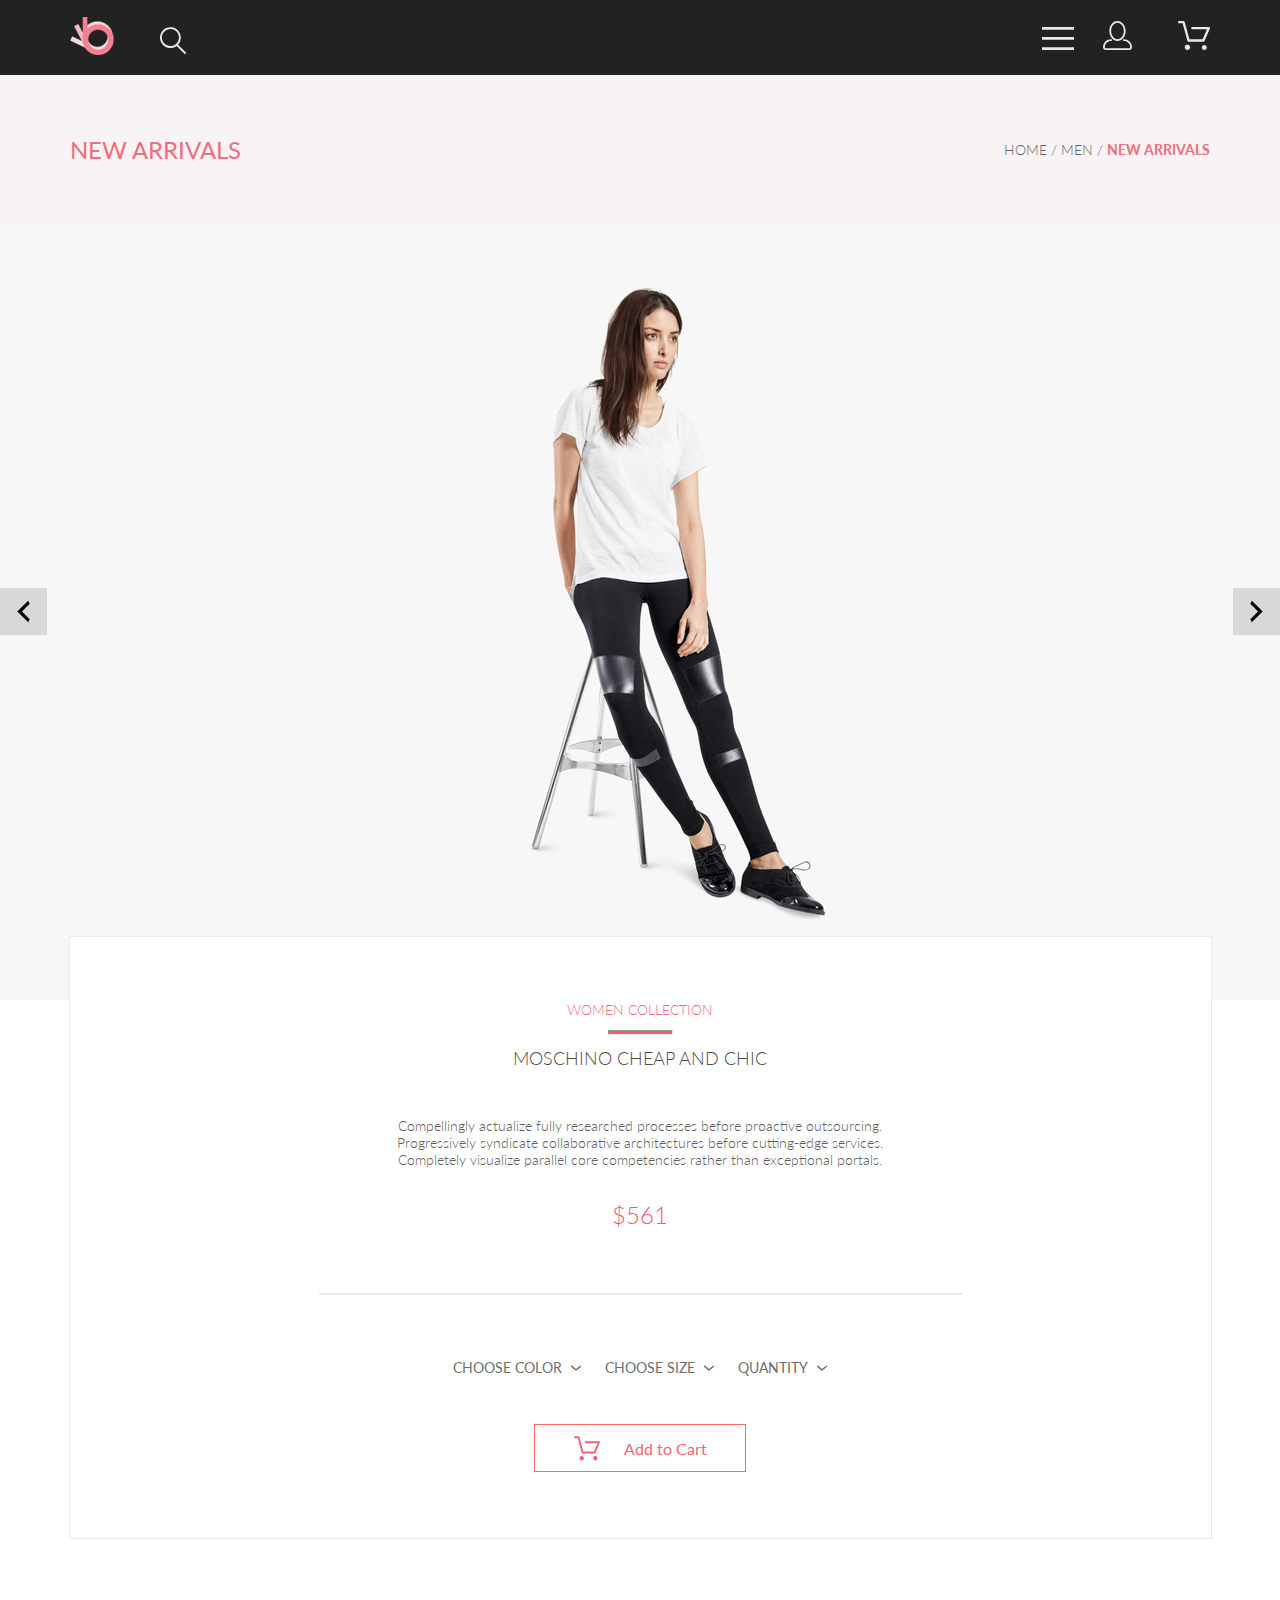
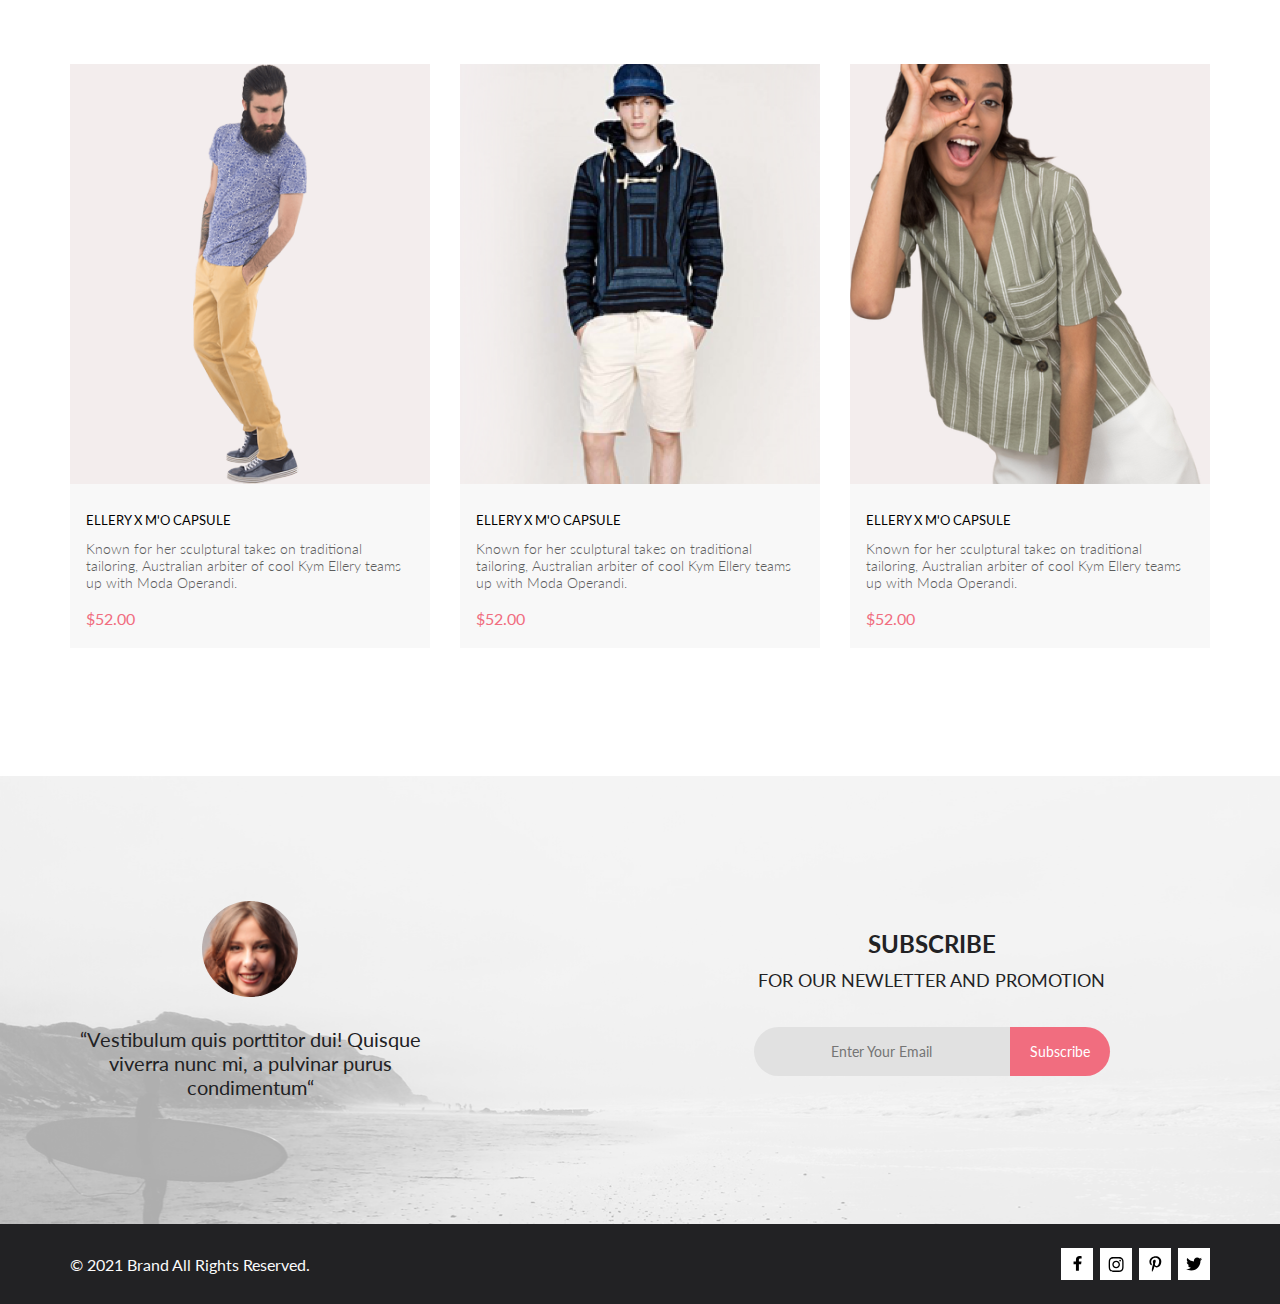
<file: product.html>
<!DOCTYPE html>
<html lang="en">

<head>
	<meta charset="UTF-8">
	<meta name="viewport" content="width=device-width, initial-scale=1.0">
	<title>product</title>
	<link rel="preconnect" href="https://fonts.gstatic.com">
	<link href="https://fonts.googleapis.com/css2?family=Lato:wght@300;400;700;900&display=swap" rel="stylesheet">
	<link rel="stylesheet" href="style/style.css">
</head>

<body>
	<header class="header center">
		<div class="header__left">
			<a href="index.html"><img src="img/logo.svg" alt="logo"></a>
			<img class="header__search" src="img/search.svg" alt="search">
		</div>
		<div class="header__right">
			<a class="header__basket-25px" href="#"><img src="img/menu.svg" alt="menu"></a>
			<a class="header__basket-25px" href="registration.html"><img src="img/account.svg" alt="account"></a>
			<a class="header__basket-42px" href="cart.html"><img src="img/cart.svg" alt="cart"></a>
		</div>
	</header>

	<section class="arrival center">
		<h1 class="arrival__heading">NEW ARRIVALS</h1>
		<p class="arrival__text">HOME / MEN / <span class="arrival__select">NEW ARRIVALS</span></p>
	</section>

	<section class="production">
		<div class="slidering">
			<a href="#" class="slidering__box">
				<svg class="slidering__arrow" width="13" height="23" viewBox="0 0 13 23" xmlns="http://www.w3.org/2000/svg">
					<path
						d="M12.6998 3.7499L4.9498 11.4999L12.6998 19.2499L11.1498 22.3499L0.299805 11.4999L11.1498 0.649902L12.6998 3.7499Z" />
				</svg>
			</a>
			<img src="img/product_lady.png" alt="image">
			<a href="#" class="slidering__box">
				<svg class="slidering__arrow" width="13" height="23" viewBox="0 0 13 23" xmlns="http://www.w3.org/2000/svg">
					<path
						d="M0.299805 19.2499L8.0498 11.4999L0.299805 3.7499L1.8498 0.649902L12.6998 11.4999L1.8498 22.3499L0.299805 19.2499Z" />
				</svg>
			</a>
		</div>


		<div class="info">
			<h4 class="info__title">WOMEN COLLECTION</h4>
			<hr class="info__line-small">
			<h3 class="info__subject">MOSCHINO CHEAP AND CHIC</h3>
			<p class="info__text">Compellingly actualize fully researched processes before proactive outsourcing.
				Progressively syndicate
				collaborative architectures before cutting-edge services. Completely visualize parallel core competencies rather
				than exceptional portals. </p>
			<div class="info__price">$561</div>
			<hr class="info__line-long">
			<div class="info__choose">
				<details class="info__details">
					<summary class="info__summary">CHOOSE COLOR<img class="info__check" src="img/product_arrow-down.svg"
							alt="check-box"></summary>
				</details>
				<details class="info__details">
					<summary class="info__summary">CHOOSE SIZE<img class="info__check" src="img/product_arrow-down.svg"
							alt="check-box"></summary>
				</details>
				<details class="info__details">
					<summary class="info__summary">QUANTITY<img class="info__check" src="img/product_arrow-down.svg"
							alt="check-box"></summary>
				</details>
			</div>
			<form action="#" class="info__form">
				<button type="submit" class="info__botton">
					<svg width="27" height="25" viewBox="0 0 27 25" xmlns="http://www.w3.org/2000/svg">
						<path
							d="M5.49847 22.185C5.50635 21.752 5.64091 21.3309 5.88519 20.9748C6.12947 20.6186 6.47261 20.3431 6.87158 20.1828C7.27055 20.0226 7.7076 19.9848 8.12781 20.0741C8.54802 20.1635 8.93269 20.376 9.23358 20.685C9.53447 20.994 9.73817 21.3857 9.81909 21.811C9.90002 22.2363 9.85453 22.6763 9.68842 23.0756C9.52231 23.475 9.24296 23.8161 8.88538 24.0559C8.52779 24.2957 8.10791 24.4237 7.67847 24.4237C7.38955 24.4211 7.10399 24.3611 6.83807 24.2472C6.57216 24.1333 6.3311 23.9676 6.12866 23.7597C5.92623 23.5518 5.76639 23.3057 5.65826 23.0355C5.55013 22.7653 5.49584 22.4763 5.49847 22.185ZM21.3045 24.4237C20.8711 24.4303 20.4453 24.3087 20.0797 24.074C19.7141 23.8393 19.4247 23.5017 19.2471 23.103C19.0696 22.7042 19.0117 22.2618 19.0806 21.8303C19.1496 21.3988 19.3423 20.9971 19.6351 20.6748C19.9278 20.3524 20.3077 20.1236 20.728 20.0165C21.1482 19.9095 21.5903 19.929 21.9997 20.0724C22.4091 20.2159 22.7679 20.4771 23.0317 20.8238C23.2956 21.1706 23.453 21.5877 23.4845 22.0236C23.5269 22.6155 23.3369 23.2004 22.9555 23.6523C22.7706 23.8745 22.5436 24.0574 22.2877 24.1901C22.0319 24.3227 21.7524 24.4025 21.4655 24.4247L21.3045 24.4237ZM8.59351 17.4855C8.38116 17.4851 8.17488 17.414 8.00671 17.2833C7.83855 17.1525 7.71792 16.9694 7.66351 16.7624L3.73651 2.19527H0.978516C0.719001 2.19527 0.470064 2.09128 0.28656 1.90622C0.103056 1.72116 0 1.47018 0 1.20847C0 0.946764 0.103056 0.695782 0.28656 0.510726C0.470064 0.325669 0.719001 0.22168 0.978516 0.22168H4.45752C4.66982 0.222254 4.876 0.293463 5.04413 0.424184C5.21226 0.554905 5.33295 0.737883 5.38751 0.944787L9.31451 15.5119H20.0185L23.5765 7.12665H11.7185C11.459 7.12665 11.2101 7.02266 11.0266 6.83761C10.8431 6.65255 10.74 6.40157 10.74 6.13986C10.74 5.87815 10.8431 5.62717 11.0266 5.44211C11.2101 5.25705 11.459 5.15306 11.7185 5.15306H25.0535C25.2131 5.15352 25.3701 5.19451 25.5099 5.27223C25.6497 5.34995 25.7679 5.46195 25.8535 5.59784C25.9413 5.73569 25.9945 5.89303 26.0084 6.05627C26.0224 6.21951 25.9966 6.38368 25.9335 6.53465L21.5425 16.8935C21.469 17.0684 21.3462 17.2177 21.1895 17.3229C21.0327 17.4281 20.8488 17.4846 20.6605 17.4855H8.59351Z" />
					</svg>Add to Cart
				</button>
			</form>
		</div>
	</section>

	<div class="product-box__content center product__page-buttom">
		<div class="product">
			<a href="#"><img class="product__img" src="img/product_cart-1.png" alt="product1"></a>
			<div class="product__content">
				<a href="#" class="product__name">ELLERY X M'O CAPSULE</a>
				<p class="product__text">Known for her sculptural takes on traditional tailoring, Australian arbiter of cool
					Kym Ellery teams up with Moda Operandi.</p>
				<div class="product__price">$52.00</div>
			</div>
			<a href="#" class="product__cart puff-in-center"><img class="basket" src="img/basket.svg" alt="basket">Add to
				Cart</a>
		</div>
		<div class="product">
			<a href="#"><img class="product__img" src="img/product_cart-2.png" alt="product1"></a>
			<div class="product__content">
				<a href="#" class="product__name">ELLERY X M'O CAPSULE</a>
				<p class="product__text">Known for her sculptural takes on traditional tailoring, Australian arbiter of cool
					Kym Ellery teams up with Moda Operandi.</p>
				<div class="product__price">$52.00</div>
			</div>
			<a href="#" class="product__cart puff-in-center"><img class="basket" src="img/basket.svg" alt="basket">Add to
				Cart</a>
		</div>
		<div class="product">
			<a href="#"><img class="product__img" src="img/product_cart-3.png" alt="product1"></a>
			<div class="product__content">
				<a href="#" class="product__name">ELLERY X M'O CAPSULE</a>
				<p class="product__text">Known for her sculptural takes on traditional tailoring, Australian arbiter of cool
					Kym Ellery teams up with Moda Operandi.</p>
				<div class="product__price">$52.00</div>
			</div>
			<a href="#" class="product__cart puff-in-center"><img class="basket" src="img/basket.svg" alt="basket">Add to
				Cart</a>
		</div>
	</div>

	<section class="subscribe center">
		<div class="subscribe__content">
			<div class="subscribe__info">
				<img src="img/subscribe-face.svg" alt="face" class="info__face">
				<div class="subscribe__texting">“Vestibulum quis porttitor dui! Quisque viverra nunc mi, a pulvinar purus condimentum“
				</div>
			</div>
			<div class="subscribe__botton">
				<div class="botton__header">SUBSCRIBE</div>
				<div class="botton__text">FOR OUR NEWLETTER AND PROMOTION</div>
				<form action="#" class="botton__form">
					<input class="botton__input" type="email" placeholder="Enter Your Email">
					<button class="botton__press" type="submit">Subscribe</button>
				</form>
			</div>
		</div>
	</section>

	<section class="footer center">
		<div class="footer__box">
			<p class="footer__sign">© 2021 Brand All Rights Reserved.</p>
			<div class="footer__icon">
				<a class="brand__footer" href="#">
					<svg class="brand__svg" width="11" height="16" viewBox="0 0 11 16" xmlns="http://www.w3.org/2000/svg">
						<path
							d="M9.08836 8.28L9.50686 5.61602H6.89022V3.88729C6.89022 3.15847 7.25574 2.44806 8.42765 2.44806H9.61722V0.179975C9.61722 0.179975 8.53772 0 7.50561 0C5.35073 0 3.9422 1.27593 3.9422 3.5857V5.61602H1.54688V8.28H3.9422V14.72H6.89022V8.28H9.08836Z" />
					</svg>
				</a>
				<a class="brand__footer" href="#">
					<svg class="brand__svg" width="16" height="17" viewBox="0 0 16 17" xmlns="http://www.w3.org/2000/svg">
						<path
							d="M8.13897 4.68159C6.02383 4.68159 4.31774 6.38491 4.31774 8.49663C4.31774 10.6083 6.02383 12.3117 8.13897 12.3117C10.2541 12.3117 11.9602 10.6083 11.9602 8.49663C11.9602 6.38491 10.2541 4.68159 8.13897 4.68159ZM8.13897 10.9769C6.77211 10.9769 5.65467 9.8646 5.65467 8.49663C5.65467 7.12866 6.76878 6.01636 8.13897 6.01636C9.50915 6.01636 10.6233 7.12866 10.6233 8.49663C10.6233 9.8646 9.50583 10.9769 8.13897 10.9769ZM13.0078 4.52554C13.0078 5.02026 12.6087 5.41538 12.1165 5.41538C11.621 5.41538 11.2252 5.01694 11.2252 4.52554C11.2252 4.03413 11.6243 3.63569 12.1165 3.63569C12.6087 3.63569 13.0078 4.03413 13.0078 4.52554ZM15.5386 5.42866C15.4821 4.23667 15.2094 3.18081 14.3347 2.31089C13.4634 1.44097 12.4058 1.1687 11.2119 1.10894C9.9814 1.03921 6.29321 1.03921 5.0627 1.10894C3.8721 1.16538 2.81453 1.43765 1.93987 2.30757C1.06522 3.17749 0.795836 4.23335 0.735973 5.42534C0.666134 6.65386 0.666134 10.3361 0.735973 11.5646C0.79251 12.7566 1.06522 13.8124 1.93987 14.6824C2.81453 15.5523 3.86878 15.8246 5.0627 15.8843C6.29321 15.9541 9.9814 15.9541 11.2119 15.8843C12.4058 15.8279 13.4634 15.5556 14.3347 14.6824C15.2061 13.8124 15.4788 12.7566 15.5386 11.5646C15.6085 10.3361 15.6085 6.65718 15.5386 5.42866ZM13.949 12.8828C13.6895 13.5335 13.1874 14.0349 12.5322 14.2972C11.5511 14.6857 9.22314 14.596 8.13897 14.596C7.05479 14.596 4.72348 14.6824 3.74573 14.2972C3.09389 14.0382 2.59171 13.5369 2.32898 12.8828C1.93987 11.9033 2.02967 9.57905 2.02967 8.49663C2.02967 7.41421 1.9432 5.08667 2.32898 4.1105C2.58838 3.45972 3.09056 2.95835 3.74573 2.69604C4.7268 2.30757 7.05479 2.39722 8.13897 2.39722C9.22314 2.39722 11.5545 2.31089 12.5322 2.69604C13.184 2.95503 13.6862 3.4564 13.949 4.1105C14.3381 5.08999 14.2483 7.41421 14.2483 8.49663C14.2483 9.57905 14.3381 11.9066 13.949 12.8828Z" />
					</svg>
				</a>
				<a class="brand__footer" href="#">
					<svg class="brand__svg" width="13" height="16" viewBox="0 0 13 16" xmlns="http://www.w3.org/2000/svg">
						<path
							d="M6.74032 0.203125C3.55564 0.203125 0.408203 2.34063 0.408203 5.8C0.408203 8 1.63738 9.25 2.38233 9.25C2.68963 9.25 2.86655 8.3875 2.86655 8.14375C2.86655 7.85313 2.13091 7.23438 2.13091 6.025C2.13091 3.5125 4.03055 1.73125 6.4889 1.73125C8.60271 1.73125 10.1671 2.94062 10.1671 5.1625C10.1671 6.82187 9.50597 9.93437 7.36422 9.93437C6.59133 9.93437 5.93018 9.37187 5.93018 8.56563C5.93018 7.38438 6.74963 6.24062 6.74963 5.02187C6.74963 2.95312 3.835 3.32812 3.835 5.82812C3.835 6.35313 3.90018 6.93437 4.13298 7.4125C3.70463 9.26875 2.82931 12.0344 2.82931 13.9469C2.82931 14.5375 2.91311 15.1188 2.96899 15.7094C3.07452 15.8281 3.02175 15.8156 3.18316 15.7563C4.74757 13.6 4.69169 13.1781 5.3994 10.3562C5.78119 11.0875 6.76826 11.4812 7.55046 11.4812C10.8469 11.4812 12.3275 8.24688 12.3275 5.33125C12.3275 2.22813 9.66427 0.203125 6.74032 0.203125Z" />
					</svg>
				</a>
				<a class="brand__footer" href="#">
					<svg class="brand__svg" width="17" height="16" viewBox="0 0 17 16" xmlns="http://www.w3.org/2000/svg">
						<path
							d="M14.417 4.74052C14.427 4.88264 14.427 5.0248 14.427 5.16692C14.427 9.50192 11.1498 14.4969 5.15986 14.4969C3.31448 14.4969 1.60022 13.9588 0.158203 13.0248C0.420396 13.0552 0.67247 13.0654 0.944752 13.0654C2.46741 13.0654 3.8691 12.5476 4.98843 11.6644C3.5565 11.6339 2.3565 10.6898 1.94305 9.39027C2.14475 9.4207 2.34642 9.44102 2.5582 9.44102C2.85063 9.44102 3.14308 9.40039 3.41533 9.32936C1.92291 9.02477 0.803551 7.70498 0.803551 6.11108V6.07048C1.23715 6.31414 1.74139 6.46642 2.2758 6.4867C1.39849 5.89786 0.823727 4.8928 0.823727 3.75573C0.823727 3.14661 0.985041 2.58823 1.26741 2.10092C2.87077 4.09077 5.28086 5.39023 7.98334 5.53239C7.93293 5.28873 7.90266 5.03495 7.90266 4.78114C7.90266 2.97402 9.35477 1.50195 11.1598 1.50195C12.0976 1.50195 12.9446 1.89789 13.5396 2.53748C14.2757 2.39536 14.9816 2.12123 15.6068 1.74561C15.3648 2.50705 14.8505 3.14664 14.1749 3.5527C14.8304 3.48167 15.4657 3.29889 16.0505 3.04511C15.6069 3.69483 15.0522 4.27348 14.417 4.74052Z" />
						<defs>
							<clipPath id="clip0">
								<rect width="15.8924" height="16" fill="white" transform="translate(0.158203)" />
							</clipPath>
						</defs>
					</svg>
				</a>
			</div>
		</div>
	</section>

</body>

</html>
</file>
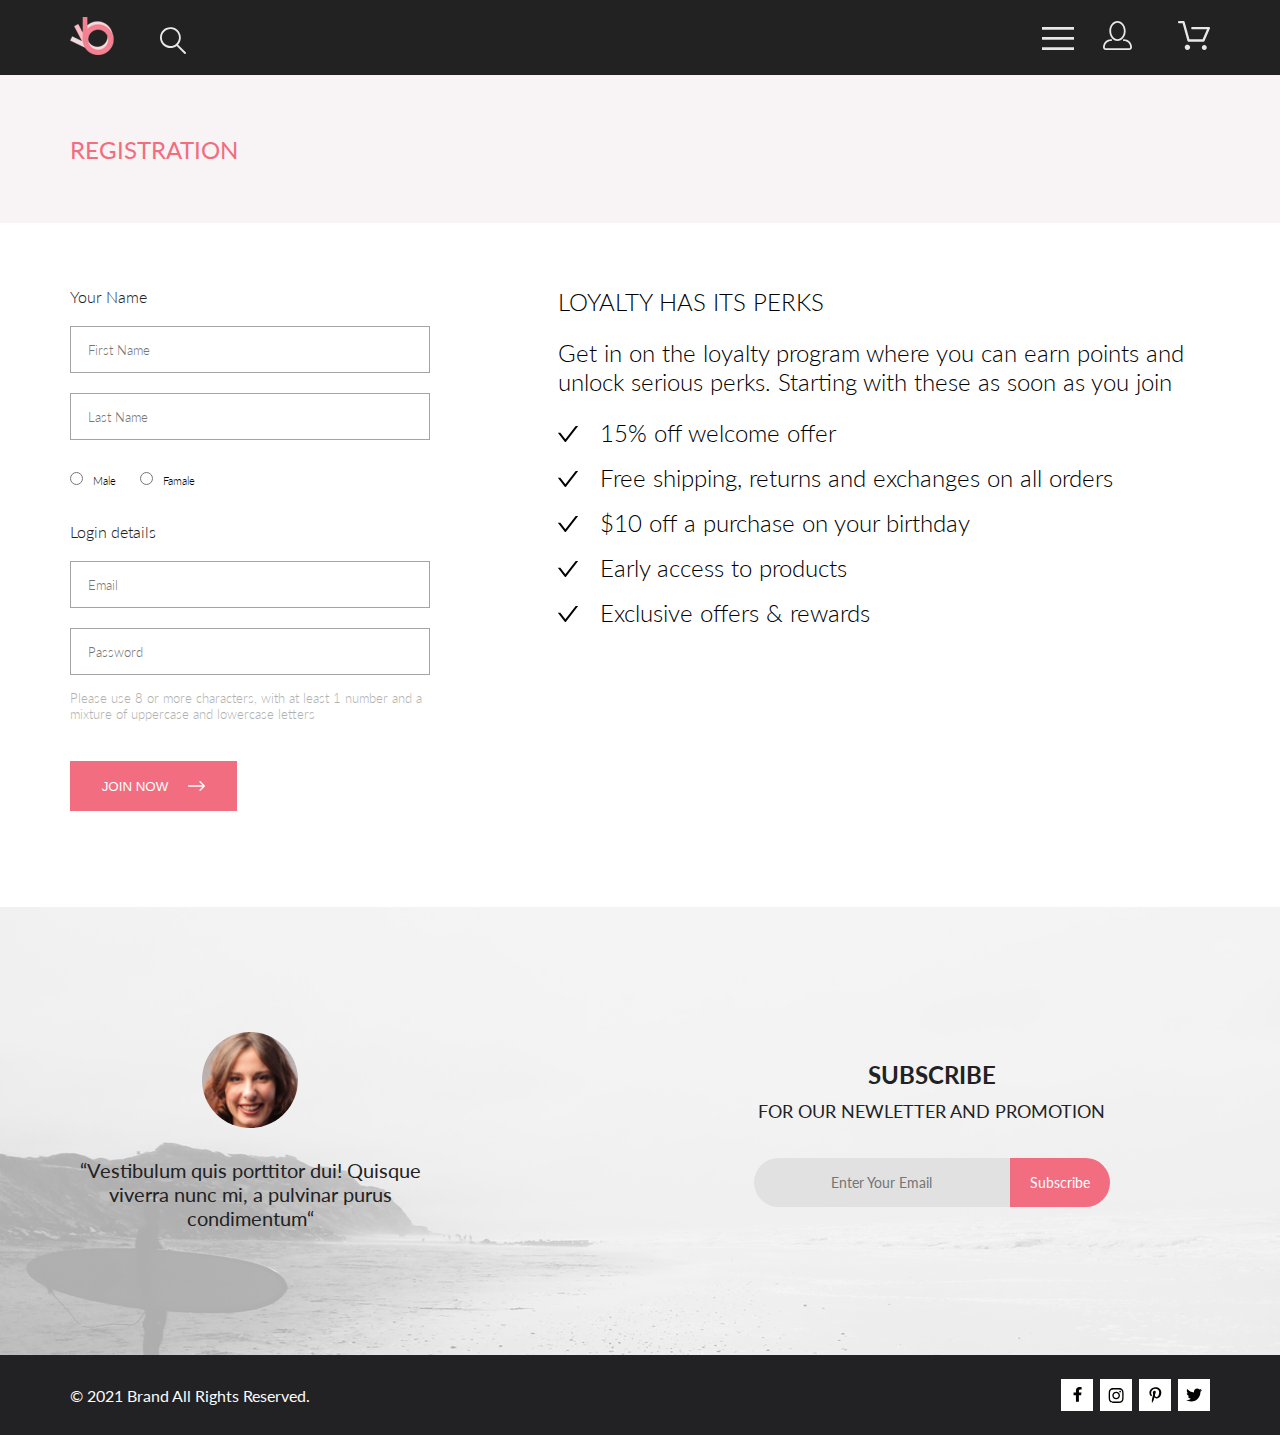
<file: registration.html>
<!DOCTYPE html>
<html lang="en">

<head>
	<meta charset="UTF-8">
	<meta name="viewport" content="width=device-width, initial-scale=1.0">
	<title>registration</title>
	<link rel="preconnect" href="https://fonts.gstatic.com">
	<link href="https://fonts.googleapis.com/css2?family=Lato:wght@300;400;700;900&display=swap" rel="stylesheet">
	<link rel="stylesheet" href="style/style.css">
</head>

<body>
	<header class="header center">
		<div class="header__left">
			<a href="index.html"><img src="img/logo.svg" alt="logo"></a>
			<img class="header__search" src="img/search.svg" alt="search">
		</div>
		<div class="header__right">
			<a class="header__basket-25px" href="#"><img src="img/menu.svg" alt="menu"></a>
			<a class="header__basket-25px" href="registration.html"><img src="img/account.svg" alt="account"></a>
			<a class="header__basket-42px" href="cart.html"><img src="img/cart.svg" alt="cart"></a>
		</div>
	</header>

	<section class="arrival center">
		<h1 class="arrival__heading">REGISTRATION</h1>
	</section>

	<div class="registration center">
		<div class="form">
			<div class="form__name">Your Name</div>
			<input class="form__text" type="text" placeholder="First Name">
			<input class="form__text" type="text" placeholder="Last Name">
			<div class="form__genus">
				<input type="radio" name="genus"><label class="form__gender" for="Male">Male</label>
				<input type="radio" name="genus"><label class="form__gender" for="Famale">Famale</label>
			</div>
			<div class="form__details">Login details</div>
			<input class="form__text" type="email" placeholder="Email">
			<input class="form__text" type="password" placeholder="Password">
			<div class="form__subject">Please use 8 or more characters, with at least 1 number and a mixture of uppercase
				and
				lowercase letters
			</div>
			<button type="submit" class="form__button">JOIN NOW
				<svg width="17" height="10" viewBox="0 0 17 10" fill="none" xmlns="http://www.w3.org/2000/svg">
					<path fill-rule="evenodd" clip-rule="evenodd"
						d="M11.54 0.208095C11.6058 0.142131 11.684 0.0897967 11.77 0.0540883C11.8561 0.01838 11.9483 0 12.0415 0C12.1347 0 12.2269 0.01838 12.313 0.0540883C12.399 0.0897967 12.4772 0.142131 12.543 0.208095L16.7929 4.458C16.8589 4.5238 16.9112 4.60196 16.9469 4.68802C16.9826 4.77407 17.001 4.86632 17.001 4.95949C17.001 5.05266 16.9826 5.14491 16.9469 5.23097C16.9112 5.31702 16.8589 5.39518 16.7929 5.46098L12.543 9.71089C12.41 9.84389 12.2296 9.91861 12.0415 9.91861C11.8534 9.91861 11.673 9.84389 11.54 9.71089C11.407 9.57788 11.3323 9.39749 11.3323 9.2094C11.3323 9.0213 11.407 8.84091 11.54 8.70791L15.2898 4.95949L11.54 1.21107C11.474 1.14528 11.4217 1.06711 11.386 0.981059C11.3503 0.895005 11.3319 0.802752 11.3319 0.709584C11.3319 0.616415 11.3503 0.524162 11.386 0.438109C11.4217 0.352055 11.474 0.273891 11.54 0.208095Z"
						fill="white" />
					<path fill-rule="evenodd" clip-rule="evenodd"
						d="M0 4.95948C0 4.77162 0.0746263 4.59146 0.207462 4.45862C0.340297 4.32579 0.52046 4.25116 0.708318 4.25116H15.583C15.7708 4.25116 15.951 4.32579 16.0838 4.45862C16.2167 4.59146 16.2913 4.77162 16.2913 4.95948C16.2913 5.14734 16.2167 5.3275 16.0838 5.46033C15.951 5.59317 15.7708 5.6678 15.583 5.6678H0.708318C0.52046 5.6678 0.340297 5.59317 0.207462 5.46033C0.0746263 5.3275 0 5.14734 0 4.95948Z"
						fill="white" />
				</svg>
			</button>
		</div>

		<div class="subjects">
			<h3 class="subjects__h3">LOYALTY HAS ITS PERKS</h3>
			<p class="subjects__text-up">Get in on the loyalty program where you can earn points and unlock serious perks.
				Starting with these as soon as you join </p>
			<ul class="subjects__table">
				<li class="subjects__text">15% off welcome offer</li>
				<li class="subjects__text">Free shipping, returns and exchanges on all orders</li>
				<li class="subjects__text">$10 off a purchase on your birthday</li>
				<li class="subjects__text">Early access to products</li>
				<li class="subjects__text">Exclusive offers & rewards</li>
			</ul>
		</div>
	</div>

	<section class="subscribe center">
		<div class="subscribe__content">
			<div class="subscribe__info">
				<img src="img/subscribe-face.svg" alt="face" class="info__face">
				<div class="subscribe__texting">“Vestibulum quis porttitor dui! Quisque viverra nunc mi, a pulvinar purus condimentum“
				</div>
			</div>
			<div class="subscribe__botton">
				<div class="botton__header">SUBSCRIBE</div>
				<div class="botton__text">FOR OUR NEWLETTER AND PROMOTION</div>
				<form action="#" class="botton__form">
					<input class="botton__input" type="email" placeholder="Enter Your Email">
					<button class="botton__press" type="submit">Subscribe</button>
				</form>
			</div>
		</div>
	</section>

	<section class="footer center">
		<div class="footer__box">
			<p class="footer__sign">© 2021 Brand All Rights Reserved.</p>
			<div class="footer__icon">
				<a class="brand__footer" href="#">
					<svg class="brand__svg" width="11" height="16" viewBox="0 0 11 16" xmlns="http://www.w3.org/2000/svg">
						<path
							d="M9.08836 8.28L9.50686 5.61602H6.89022V3.88729C6.89022 3.15847 7.25574 2.44806 8.42765 2.44806H9.61722V0.179975C9.61722 0.179975 8.53772 0 7.50561 0C5.35073 0 3.9422 1.27593 3.9422 3.5857V5.61602H1.54688V8.28H3.9422V14.72H6.89022V8.28H9.08836Z" />
					</svg>
				</a>
				<a class="brand__footer" href="#">
					<svg class="brand__svg" width="16" height="17" viewBox="0 0 16 17" xmlns="http://www.w3.org/2000/svg">
						<path
							d="M8.13897 4.68159C6.02383 4.68159 4.31774 6.38491 4.31774 8.49663C4.31774 10.6083 6.02383 12.3117 8.13897 12.3117C10.2541 12.3117 11.9602 10.6083 11.9602 8.49663C11.9602 6.38491 10.2541 4.68159 8.13897 4.68159ZM8.13897 10.9769C6.77211 10.9769 5.65467 9.8646 5.65467 8.49663C5.65467 7.12866 6.76878 6.01636 8.13897 6.01636C9.50915 6.01636 10.6233 7.12866 10.6233 8.49663C10.6233 9.8646 9.50583 10.9769 8.13897 10.9769ZM13.0078 4.52554C13.0078 5.02026 12.6087 5.41538 12.1165 5.41538C11.621 5.41538 11.2252 5.01694 11.2252 4.52554C11.2252 4.03413 11.6243 3.63569 12.1165 3.63569C12.6087 3.63569 13.0078 4.03413 13.0078 4.52554ZM15.5386 5.42866C15.4821 4.23667 15.2094 3.18081 14.3347 2.31089C13.4634 1.44097 12.4058 1.1687 11.2119 1.10894C9.9814 1.03921 6.29321 1.03921 5.0627 1.10894C3.8721 1.16538 2.81453 1.43765 1.93987 2.30757C1.06522 3.17749 0.795836 4.23335 0.735973 5.42534C0.666134 6.65386 0.666134 10.3361 0.735973 11.5646C0.79251 12.7566 1.06522 13.8124 1.93987 14.6824C2.81453 15.5523 3.86878 15.8246 5.0627 15.8843C6.29321 15.9541 9.9814 15.9541 11.2119 15.8843C12.4058 15.8279 13.4634 15.5556 14.3347 14.6824C15.2061 13.8124 15.4788 12.7566 15.5386 11.5646C15.6085 10.3361 15.6085 6.65718 15.5386 5.42866ZM13.949 12.8828C13.6895 13.5335 13.1874 14.0349 12.5322 14.2972C11.5511 14.6857 9.22314 14.596 8.13897 14.596C7.05479 14.596 4.72348 14.6824 3.74573 14.2972C3.09389 14.0382 2.59171 13.5369 2.32898 12.8828C1.93987 11.9033 2.02967 9.57905 2.02967 8.49663C2.02967 7.41421 1.9432 5.08667 2.32898 4.1105C2.58838 3.45972 3.09056 2.95835 3.74573 2.69604C4.7268 2.30757 7.05479 2.39722 8.13897 2.39722C9.22314 2.39722 11.5545 2.31089 12.5322 2.69604C13.184 2.95503 13.6862 3.4564 13.949 4.1105C14.3381 5.08999 14.2483 7.41421 14.2483 8.49663C14.2483 9.57905 14.3381 11.9066 13.949 12.8828Z" />
					</svg>
				</a>
				<a class="brand__footer" href="#">
					<svg class="brand__svg" width="13" height="16" viewBox="0 0 13 16" xmlns="http://www.w3.org/2000/svg">
						<path
							d="M6.74032 0.203125C3.55564 0.203125 0.408203 2.34063 0.408203 5.8C0.408203 8 1.63738 9.25 2.38233 9.25C2.68963 9.25 2.86655 8.3875 2.86655 8.14375C2.86655 7.85313 2.13091 7.23438 2.13091 6.025C2.13091 3.5125 4.03055 1.73125 6.4889 1.73125C8.60271 1.73125 10.1671 2.94062 10.1671 5.1625C10.1671 6.82187 9.50597 9.93437 7.36422 9.93437C6.59133 9.93437 5.93018 9.37187 5.93018 8.56563C5.93018 7.38438 6.74963 6.24062 6.74963 5.02187C6.74963 2.95312 3.835 3.32812 3.835 5.82812C3.835 6.35313 3.90018 6.93437 4.13298 7.4125C3.70463 9.26875 2.82931 12.0344 2.82931 13.9469C2.82931 14.5375 2.91311 15.1188 2.96899 15.7094C3.07452 15.8281 3.02175 15.8156 3.18316 15.7563C4.74757 13.6 4.69169 13.1781 5.3994 10.3562C5.78119 11.0875 6.76826 11.4812 7.55046 11.4812C10.8469 11.4812 12.3275 8.24688 12.3275 5.33125C12.3275 2.22813 9.66427 0.203125 6.74032 0.203125Z" />
					</svg>
				</a>
				<a class="brand__footer" href="#">
					<svg class="brand__svg" width="17" height="16" viewBox="0 0 17 16" xmlns="http://www.w3.org/2000/svg">
						<path
							d="M14.417 4.74052C14.427 4.88264 14.427 5.0248 14.427 5.16692C14.427 9.50192 11.1498 14.4969 5.15986 14.4969C3.31448 14.4969 1.60022 13.9588 0.158203 13.0248C0.420396 13.0552 0.67247 13.0654 0.944752 13.0654C2.46741 13.0654 3.8691 12.5476 4.98843 11.6644C3.5565 11.6339 2.3565 10.6898 1.94305 9.39027C2.14475 9.4207 2.34642 9.44102 2.5582 9.44102C2.85063 9.44102 3.14308 9.40039 3.41533 9.32936C1.92291 9.02477 0.803551 7.70498 0.803551 6.11108V6.07048C1.23715 6.31414 1.74139 6.46642 2.2758 6.4867C1.39849 5.89786 0.823727 4.8928 0.823727 3.75573C0.823727 3.14661 0.985041 2.58823 1.26741 2.10092C2.87077 4.09077 5.28086 5.39023 7.98334 5.53239C7.93293 5.28873 7.90266 5.03495 7.90266 4.78114C7.90266 2.97402 9.35477 1.50195 11.1598 1.50195C12.0976 1.50195 12.9446 1.89789 13.5396 2.53748C14.2757 2.39536 14.9816 2.12123 15.6068 1.74561C15.3648 2.50705 14.8505 3.14664 14.1749 3.5527C14.8304 3.48167 15.4657 3.29889 16.0505 3.04511C15.6069 3.69483 15.0522 4.27348 14.417 4.74052Z" />
						<defs>
							<clipPath id="clip0">
								<rect width="15.8924" height="16" fill="white" transform="translate(0.158203)" />
							</clipPath>
						</defs>
					</svg>
				</a>
			</div>
		</div>
	</section>

</body>

</html>
</file>
<file: style/style.css>
@charset "UTF-8";
* {
  margin: 0;
  padding: 0;
}

a {
  text-decoration: none;
}

.container {
  max-width: 1140px;
  margin: 0 auto;
}

.center {
  padding-left: calc(50% - 570px);
  padding-right: calc(50% - 570px);
}

ul {
  list-style-type: none;
}

/**
 * ----------------------------------------
 * animation text-focus-in header promo
 * ----------------------------------------
 */
.text-focus-in {
  -webkit-animation: text-focus-in 1s cubic-bezier(0.55, 0.085, 0.68, 0.53) both;
  animation: text-focus-in 1s cubic-bezier(0.55, 0.085, 0.68, 0.53) both;
}

@-webkit-keyframes text-focus-in {
  0% {
    -webkit-filter: blur(12px);
    filter: blur(12px);
    opacity: 0;
  }
  100% {
    -webkit-filter: blur(0px);
    filter: blur(0px);
    opacity: 1;
  }
}

@keyframes text-focus-in {
  0% {
    -webkit-filter: blur(12px);
    filter: blur(12px);
    opacity: 0;
  }
  100% {
    -webkit-filter: blur(0px);
    filter: blur(0px);
    opacity: 1;
  }
}

/**
 * ----------------------------------------
 * animation jello-horizontal header promo__content
 * ----------------------------------------
 */
.jello-horizontal {
  -webkit-animation: jello-horizontal 0.9s 0.7s both;
  animation: jello-horizontal 0.9s 0.7s both;
}

@-webkit-keyframes jello-horizontal {
  0% {
    -webkit-transform: scale3d(1, 1, 1);
    transform: scale3d(1, 1, 1);
  }
  30% {
    -webkit-transform: scale3d(1.25, 0.75, 1);
    transform: scale3d(1.25, 0.75, 1);
  }
  40% {
    -webkit-transform: scale3d(0.75, 1.25, 1);
    transform: scale3d(0.75, 1.25, 1);
  }
  50% {
    -webkit-transform: scale3d(1.15, 0.85, 1);
    transform: scale3d(1.15, 0.85, 1);
  }
  65% {
    -webkit-transform: scale3d(0.95, 1.05, 1);
    transform: scale3d(0.95, 1.05, 1);
  }
  75% {
    -webkit-transform: scale3d(1.05, 0.95, 1);
    transform: scale3d(1.05, 0.95, 1);
  }
  100% {
    -webkit-transform: scale3d(1, 1, 1);
    transform: scale3d(1, 1, 1);
  }
}

@keyframes jello-horizontal {
  0% {
    -webkit-transform: scale3d(1, 1, 1);
    transform: scale3d(1, 1, 1);
  }
  30% {
    -webkit-transform: scale3d(1.25, 0.75, 1);
    transform: scale3d(1.25, 0.75, 1);
  }
  40% {
    -webkit-transform: scale3d(0.75, 1.25, 1);
    transform: scale3d(0.75, 1.25, 1);
  }
  50% {
    -webkit-transform: scale3d(1.15, 0.85, 1);
    transform: scale3d(1.15, 0.85, 1);
  }
  65% {
    -webkit-transform: scale3d(0.95, 1.05, 1);
    transform: scale3d(0.95, 1.05, 1);
  }
  75% {
    -webkit-transform: scale3d(1.05, 0.95, 1);
    transform: scale3d(1.05, 0.95, 1);
  }
  100% {
    -webkit-transform: scale3d(1, 1, 1);
    transform: scale3d(1, 1, 1);
  }
}

/**
 * ----------------------------------------
 * animation puff-in-center product__cart
 * ----------------------------------------
 */
.puff-in-center {
  -webkit-animation: puff-in-center 0.2s cubic-bezier(0.47, 0, 0.745, 0.715) both;
  animation: puff-in-center 0.2s cubic-bezier(0.47, 0, 0.745, 0.715) both;
}

@-webkit-keyframes puff-in-center {
  0% {
    -webkit-transform: scale(2);
    transform: scale(2);
    -webkit-filter: blur(4px);
    filter: blur(4px);
    opacity: 0;
  }
  100% {
    -webkit-transform: scale(1);
    transform: scale(1);
    -webkit-filter: blur(0px);
    filter: blur(0px);
    opacity: 1;
  }
}

@keyframes puff-in-center {
  0% {
    -webkit-transform: scale(2);
    transform: scale(2);
    -webkit-filter: blur(4px);
    filter: blur(4px);
    opacity: 0;
  }
  100% {
    -webkit-transform: scale(1);
    transform: scale(1);
    -webkit-filter: blur(0px);
    filter: blur(0px);
    opacity: 1;
  }
}

/**
 * ----------------------------------------
 * animation scale-up-ver-top product-menu__details
 * ----------------------------------------
 */
.scale-up-ver-top {
  -webkit-animation: scale-up-ver-top 0.4s cubic-bezier(0.39, 0.575, 0.565, 1) both;
  animation: scale-up-ver-top 0.4s cubic-bezier(0.39, 0.575, 0.565, 1) both;
}

@-webkit-keyframes scale-up-ver-top {
  0% {
    -webkit-transform: scaleY(0.4);
    transform: scaleY(0.4);
    -webkit-transform-origin: 100% 0%;
    transform-origin: 100% 0%;
  }
  100% {
    -webkit-transform: scaleY(1);
    transform: scaleY(1);
    -webkit-transform-origin: 100% 0%;
    transform-origin: 100% 0%;
  }
}

@keyframes scale-up-ver-top {
  0% {
    -webkit-transform: scaleY(0.4);
    transform: scaleY(0.4);
    -webkit-transform-origin: 100% 0%;
    transform-origin: 100% 0%;
  }
  100% {
    -webkit-transform: scaleY(1);
    transform: scaleY(1);
    -webkit-transform-origin: 100% 0%;
    transform-origin: 100% 0%;
  }
}

.header {
  background: #222222;
  height: 75px;
  display: -webkit-box;
  display: -ms-flexbox;
  display: flex;
  -webkit-box-align: center;
      -ms-flex-align: center;
          align-items: center;
  -webkit-box-pack: justify;
      -ms-flex-pack: justify;
          justify-content: space-between;
}

.header__search {
  margin-left: 41px;
}

.header__icon:not(:last-child) {
  margin-right: 33px;
}

.header__basket-25px:not(:first-child) {
  margin-left: 25px;
}

.header__basket-42px {
  margin-left: 42px;
}

.promo {
  background: #F1E4E6;
  display: -webkit-box;
  display: -ms-flexbox;
  display: flex;
  padding-left: calc(50% - 800px);
  padding-right: calc(50% - 800px);
}

.promo__img {
  width: 50%;
  display: -webkit-box;
  display: -ms-flexbox;
  display: flex;
}

.promo__photo {
  width: 100%;
}

.promo__text {
  min-width: 50%;
}

.promo__content {
  margin-top: 40%;
  border-left: 12px solid #F16D7F;
  padding-left: 16px;
}

.promo__heading {
  font-family: Lato;
  font-style: normal;
  font-weight: 900;
  font-size: 48px;
  line-height: 58px;
  color: #222222;
}

.promo__info {
  font-family: Lato;
  font-style: normal;
  font-weight: bold;
  font-size: 32px;
  line-height: 38px;
  color: #222222;
}

.select {
  color: #F16D7F;
}

.sale__top {
  padding-top: 64px;
  display: -webkit-box;
  display: -ms-flexbox;
  display: flex;
  padding-bottom: 30px;
}

.sale__img {
  width: 100%;
}

.sale__item {
  position: relative;
}

.sale__text {
  position: absolute;
  top: 0;
  left: 0;
  width: 100%;
  height: 100%;
  display: -webkit-box;
  display: -ms-flexbox;
  display: flex;
  -webkit-box-orient: vertical;
  -webkit-box-direction: normal;
      -ms-flex-direction: column;
          flex-direction: column;
  -webkit-box-align: center;
      -ms-flex-align: center;
          align-items: center;
  -webkit-box-pack: center;
      -ms-flex-pack: center;
          justify-content: center;
}

.sale__item:not(:last-child) {
  margin-right: 30px;
}

.sale__p {
  font-family: Lato;
  font-style: normal;
  font-weight: normal;
  font-size: 16px;
  line-height: 19px;
  text-align: center;
  color: #FFFFFF;
}

.sale__heading {
  font-family: Lato;
  font-style: normal;
  font-weight: bold;
  font-size: 24px;
  line-height: 29px;
  text-align: center;
  color: #F16D7F;
}

.sale .sale__bottom {
  padding-bottom: 96px;
}

.product-box__heading {
  font-family: Lato;
  font-style: normal;
  font-weight: normal;
  font-size: 30px;
  line-height: 36px;
  color: #222222;
  text-align: center;
  margin-bottom: 6px;
}

.product-box__text {
  font-family: Lato;
  font-style: normal;
  font-weight: normal;
  font-size: 14px;
  line-height: 17px;
  color: #9F9F9F;
  text-align: center;
  margin-bottom: 48px;
}

.product-box__content {
  display: -webkit-box;
  display: -ms-flexbox;
  display: flex;
  -ms-flex-wrap: wrap;
      flex-wrap: wrap;
  -webkit-box-pack: justify;
      -ms-flex-pack: justify;
          justify-content: space-between;
  margin-bottom: 18px;
}

.product {
  width: 360px;
  background: #F8F8F8;
  margin-bottom: 30px;
  position: relative;
  -webkit-transition: all 0.5s;
  transition: all 0.5s;
}

.product:hover {
  -webkit-transform: scale(1.03);
          transform: scale(1.03);
  -webkit-box-shadow: 6px 4px 35px rgba(0, 0, 0, 0.21);
          box-shadow: 6px 4px 35px rgba(0, 0, 0, 0.21);
}

.product:hover .product__img {
  -webkit-filter: brightness(50%);
          filter: brightness(50%);
}

.product:hover .product__cart {
  display: -webkit-box;
  display: -ms-flexbox;
  display: flex;
}

.product__img {
  width: 100%;
}

.product__content {
  padding: 24px 16px 20px 16px;
}

.product__name {
  font-family: Lato;
  font-style: normal;
  font-weight: normal;
  font-size: 13px;
  line-height: 16px;
  color: #000000;
  margin-bottom: 12px;
  display: -webkit-box;
  display: -ms-flexbox;
  display: flex;
}

.product__text {
  font-family: Lato;
  font-style: normal;
  font-weight: 300;
  font-size: 14px;
  line-height: 17px;
  color: #5D5D5D;
  margin-bottom: 18px;
}

.product__price {
  font-family: Lato;
  font-style: normal;
  font-weight: normal;
  font-size: 16px;
  line-height: 19px;
  color: #F16D7F;
}

.product__cart {
  display: none;
  -webkit-box-pack: center;
      -ms-flex-pack: center;
          justify-content: center;
  -webkit-box-align: center;
      -ms-flex-align: center;
          align-items: center;
  width: 139px;
  height: 44px;
  border: 1px solid #FFFFFF;
  font-family: Lato;
  font-style: normal;
  font-weight: normal;
  font-size: 14px;
  line-height: 17px;
  color: #FFFFFF;
  position: absolute;
  top: 188px;
  left: 111px;
}

.product__cart:hover {
  -webkit-box-shadow: 0 0 20px #fff;
          box-shadow: 0 0 20px #fff;
}

.basket {
  margin-right: 11px;
}

.button {
  display: -webkit-box;
  display: -ms-flexbox;
  display: flex;
  -webkit-box-pack: center;
      -ms-flex-pack: center;
          justify-content: center;
  outline: none;
  padding-bottom: 96px;
}

.button__text {
  -webkit-transition: all 0.5s;
  transition: all 0.5s;
  padding: 15px 39px;
  border: 1px solid #FF6A6A;
  font-family: Lato;
  font-style: normal;
  font-weight: normal;
  font-size: 16px;
  line-height: 19px;
  color: #F26376;
}

.button__text:hover {
  color: white;
  background-color: #F16D7F;
  -webkit-transform: scale(1.03);
          transform: scale(1.03);
  -webkit-box-shadow: 6px 4px 35px rgba(0, 0, 0, 0.21);
          box-shadow: 6px 4px 35px rgba(0, 0, 0, 0.21);
}

.advantages {
  background: #222224;
}

.advantages__content {
  display: -webkit-box;
  display: -ms-flexbox;
  display: flex;
  -webkit-box-pack: center;
      -ms-flex-pack: center;
          justify-content: center;
  text-align: center;
  padding: 104px 0 104px 0;
}

.advantages__box {
  padding: 0 35px 0 35px;
}

.delivery__img {
  margin-bottom: 28px;
}

.sales__img {
  margin-bottom: 19px;
}

.crown__img {
  margin-bottom: 25px;
}

.delivery__heading,
.sales__heading,
.crown__heading {
  font-family: Lato;
  font-style: normal;
  font-weight: normal;
  font-size: 19.96px;
  line-height: 24px;
  color: #FBFBFB;
  margin-bottom: 16px;
}

.delivery__text,
.sales__text,
.crown__text {
  font-family: Lato;
  font-style: normal;
  font-weight: 300;
  font-size: 13.972px;
  line-height: 17px;
  color: #FBFBFB;
}

.subscribe {
  background-image: url(../img/subscribe.png);
  background-repeat: no-repeat;
  background-position: center;
  background-size: cover;
}

.subscribe__content {
  min-height: 448px;
  display: -webkit-box;
  display: -ms-flexbox;
  display: flex;
  -webkit-box-orient: horizontal;
  -webkit-box-direction: normal;
      -ms-flex-direction: row;
          flex-direction: row;
  -webkit-box-pack: justify;
      -ms-flex-pack: justify;
          justify-content: space-between;
  -webkit-box-align: center;
      -ms-flex-align: center;
          align-items: center;
}

.subscribe__info {
  width: 360px;
  display: -webkit-box;
  display: -ms-flexbox;
  display: flex;
  -webkit-box-orient: vertical;
  -webkit-box-direction: normal;
      -ms-flex-direction: column;
          flex-direction: column;
  -webkit-box-align: center;
      -ms-flex-align: center;
          align-items: center;
  text-align: center;
}

.subscribe__texting {
  font-family: Lato;
  font-style: normal;
  font-weight: normal;
  font-size: 20px;
  line-height: 24px;
  text-align: center;
  color: #222224;
  margin-top: 30px;
}

.subscribe__botton {
  width: 557px;
  display: -webkit-box;
  display: -ms-flexbox;
  display: flex;
  -webkit-box-orient: vertical;
  -webkit-box-direction: normal;
      -ms-flex-direction: column;
          flex-direction: column;
  -webkit-box-align: center;
      -ms-flex-align: center;
          align-items: center;
  text-align: center;
}

.botton__header {
  font-family: Lato;
  font-style: normal;
  font-weight: bold;
  font-size: 24px;
  line-height: 167.2%;
  color: #222224;
}

.botton__text {
  font-family: Lato;
  font-style: normal;
  font-weight: normal;
  font-size: 18px;
  line-height: 167.2%;
  color: #222224;
  margin-bottom: 32px;
}

.botton__form {
  display: -webkit-box;
  display: -ms-flexbox;
  display: flex;
}

.botton__input {
  -webkit-box-sizing: border-box;
          box-sizing: border-box;
  border: 0px;
  border-radius: 40px 0px 0px 40px;
  width: 256px;
  height: 49px;
  font-family: Lato;
  font-style: normal;
  font-weight: normal;
  font-size: 14px;
  line-height: 17px;
  display: -webkit-box;
  display: -ms-flexbox;
  display: flex;
  text-align: center;
  color: #222224;
  background: #E1E1E1;
  outline: none;
}

.botton__press {
  -webkit-box-sizing: border-box;
          box-sizing: border-box;
  border: 0px;
  border-radius: 0px 40px 40px 0px;
  font-family: Lato;
  font-style: normal;
  font-weight: normal;
  font-size: 14px;
  line-height: 17px;
  color: #FFFFFF;
  width: 100px;
  height: 49px;
  background: #F16D7F;
  cursor: pointer;
  outline: none;
  -webkit-transition: all .5s ease;
  transition: all .5s ease;
}

.botton__press:hover {
  color: white;
  background-color: #cf5565;
  -webkit-transform: scale(1.03);
          transform: scale(1.03);
  -webkit-box-shadow: 6px 4px 35px rgba(0, 0, 0, 0.21);
          box-shadow: 6px 4px 35px rgba(0, 0, 0, 0.21);
}

.footer {
  background: #222224;
}

.footer__box {
  display: -webkit-box;
  display: -ms-flexbox;
  display: flex;
  -webkit-box-pack: justify;
      -ms-flex-pack: justify;
          justify-content: space-between;
  text-align: center;
  -webkit-box-align: center;
      -ms-flex-align: center;
          align-items: center;
  min-height: 80px;
}

.footer__sign {
  font-family: Lato;
  font-style: normal;
  font-weight: normal;
  font-size: 16px;
  line-height: 19px;
  color: #FBFBFB;
}

.footer__icon {
  display: -webkit-box;
  display: -ms-flexbox;
  display: flex;
}

.brand__footer:not(:last-child) {
  margin-right: 7px;
}

.brand__footer {
  display: -webkit-box;
  display: -ms-flexbox;
  display: flex;
  -webkit-box-pack: center;
      -ms-flex-pack: center;
          justify-content: center;
  -webkit-box-align: center;
      -ms-flex-align: center;
          align-items: center;
  width: 32px;
  height: 32px;
  fill: #000000;
  background: #ffffff;
}

.brand__footer:hover {
  fill: #FFFFFF;
  background: #F16D7F;
  -webkit-transition: all .5s ease;
  transition: all .5s ease;
}

.arrival {
  background: #F8F3F4;
  display: -webkit-box;
  display: -ms-flexbox;
  display: flex;
  -webkit-box-align: center;
      -ms-flex-align: center;
          align-items: center;
  -webkit-box-pack: justify;
      -ms-flex-pack: justify;
          justify-content: space-between;
  height: 148px;
}

.arrival__heading {
  font-family: Lato;
  font-style: normal;
  font-weight: normal;
  font-size: 24px;
  line-height: 29px;
  color: #F16D7F;
}

.arrival__text {
  font-family: Lato;
  font-style: normal;
  font-weight: 300;
  font-size: 14px;
  line-height: 17px;
  color: #636363;
}

.arrival__select {
  font-weight: bold;
  color: #F16D7F;
}

.product-box__menu {
  display: -webkit-box;
  display: -ms-flexbox;
  display: flex;
  padding: 51px 0px 58px;
}

.product-box__button {
  position: relative;
  width: 360px;
}

.product-box__filter-name {
  font-family: Lato;
  font-style: normal;
  font-weight: 600;
  font-size: 14px;
  line-height: 17px;
  color: black;
  z-index: 2;
  display: -webkit-box;
  display: -ms-flexbox;
  display: flex;
  cursor: pointer;
  position: relative;
  padding-left: 16px;
}

.product-box__button[open] .product-box__filter-name {
  color: #EF5B70;
  fill: #EF5B70;
}

/*delete market near filter*/
summary::-webkit-details-marker {
  display: none;
}

.product-box__icon-filter {
  padding-left: 11px;
}

.product-box__category {
  font-family: Lato;
  font-style: normal;
  font-weight: normal;
  font-size: 14px;
  line-height: 17px;
  color: #EF5B70;
  border-left: 5px solid #EF5B70;
  border-bottom: 1px solid #EBEBEB;
  padding: 11px;
}

details,
summary {
  outline: none;
}

.product-box__accordion {
  position: absolute;
  width: 360px;
  z-index: 1;
  -webkit-box-sizing: border-box;
          box-sizing: border-box;
  -webkit-box-shadow: 6px 4px 35px rgba(0, 0, 0, 0.21);
          box-shadow: 6px 4px 35px rgba(0, 0, 0, 0.21);
  background-color: #fff;
  padding: 46px 16px 16px 16px;
  margin-top: -30px;
  -webkit-animation: scale-up-ver-top 0.4s cubic-bezier(0.39, 0.575, 0.565, 1) both;
          animation: scale-up-ver-top 0.4s cubic-bezier(0.39, 0.575, 0.565, 1) both;
}

.product-box__accordion[open] {
  position: relative;
}

.product-box__open {
  margin-top: 18px;
}

.product-box__open:first-of-type {
  margin-top: 0;
}

.product-box__category_table {
  margin-bottom: 24px;
  margin-top: 24px;
  padding-left: 16px;
}

.product-box__category_table-list {
  list-style: none;
  margin-bottom: 11px;
}

.product-box__category_table-list:last-of-type {
  margin-bottom: 0;
}

.product-box__category_list {
  font-family: Lato;
  font-style: normal;
  font-weight: normal;
  font-size: 14px;
  line-height: 17px;
  color: #6F6E6E;
}

.product-menu {
  display: -webkit-box;
  display: -ms-flexbox;
  display: flex;
  margin-left: 30px;
}

.product-menu__summary {
  display: -webkit-box;
  display: -ms-flexbox;
  display: flex;
}

.product-menu__check {
  margin-left: 10px;
}

.product-menu__details {
  position: relative;
  cursor: pointer;
  font-family: Lato;
  font-style: normal;
  font-weight: normal;
  font-size: 14px;
  line-height: 17px;
  color: #6F6E6E;
  height: 20px;
}

.product-menu__details:not(:last-child) {
  margin-right: 28px;
}

.product-menu__info {
  padding: 8px 30px 8px 8px;
  background: #FFFFFF;
  -webkit-box-shadow: 6px 4px 35px rgba(0, 0, 0, 0.21);
          box-shadow: 6px 4px 35px rgba(0, 0, 0, 0.21);
  display: -webkit-box;
  display: -ms-flexbox;
  display: flex;
  -webkit-box-orient: vertical;
  -webkit-box-direction: normal;
      -ms-flex-direction: column;
          flex-direction: column;
  position: absolute;
  z-index: 1;
  left: -9px;
  top: calc( 100% + -1px);
  display: none;
}

.product-menu__label {
  display: -webkit-box;
  display: -ms-flexbox;
  display: flex;
  -webkit-box-align: center;
      -ms-flex-align: center;
          align-items: center;
  font-family: Roboto;
  font-style: normal;
  font-weight: normal;
  font-size: 14px;
  line-height: 16px;
  color: #6F6E6E;
  cursor: pointer;
  margin-top: 6px;
}

.product-menu__input {
  position: absolute;
  width: 1px;
  height: 1px;
  overflow: hidden;
  clip: rect(0 0 0 0);
}

.product-menu .product-menu__input:checked + .product-menu__span::before {
  content: '✖';
  font-size: 12px;
  width: 12px;
  height: 12px;
  position: absolute;
  top: 50%;
  left: 60%;
  -webkit-transform: translate(-52%, -66%);
          transform: translate(-52%, -66%);
  cursor: pointer;
  color: #cccbcb;
}

.product-menu__span {
  width: 12px;
  height: 12px;
  border: 1px solid #EBEBEB;
  position: relative;
  cursor: pointer;
  margin-right: 9px;
}

.product-menu .product-menu__details:hover .product-menu__info {
  display: block;
  -webkit-animation: scale-up-ver-top 0.4s cubic-bezier(0.39, 0.575, 0.565, 1) both;
          animation: scale-up-ver-top 0.4s cubic-bezier(0.39, 0.575, 0.565, 1) both;
}

.product-box__slider {
  display: -webkit-box;
  display: -ms-flexbox;
  display: flex;
  -webkit-box-pack: center;
      -ms-flex-pack: center;
          justify-content: center;
  -webkit-box-align: center;
      -ms-flex-align: center;
          align-items: center;
  -ms-flex-pack: distribute;
      justify-content: space-around;
  margin: auto;
  width: 283px;
  height: 44px;
  border: 1px solid #ebebeb;
  -webkit-box-sizing: border-box;
          box-sizing: border-box;
  border-radius: 6px;
  padding-left: 16px;
  padding-right: 16px;
  margin-bottom: 96px;
}

.product-box__slider__right {
  margin-top: 3px;
}

.product-box__slider__box {
  display: -webkit-box;
  display: -ms-flexbox;
  display: flex;
  -webkit-box-pack: justify;
      -ms-flex-pack: justify;
          justify-content: space-between;
  width: 100%;
  padding: 0px 18px;
}

.product-box__slider__box__items {
  list-style: none;
  -webkit-box-flex: 2;
      -ms-flex-positive: 2;
          flex-grow: 2;
}

.product-box__slider__box__items__link {
  font-family: Lato;
  font-style: normal;
  font-weight: 300;
  font-size: 16px;
  line-height: 19px;
  color: #C4C4C4;
}

.product-box__slider__box__items__one {
  color: #EF5B70;
}

.product-box__slider__box__items_six {
  display: -webkit-box;
  display: -ms-flexbox;
  display: flex;
  -webkit-box-flex: 0;
      -ms-flex-positive: 0;
          flex-grow: 0;
}

.product-box__slider__box__items__twenty {
  display: -webkit-box;
  display: -ms-flexbox;
  display: flex;
  -webkit-box-flex: 0;
      -ms-flex-positive: 0;
          flex-grow: 0;
}

.product-box__slider__left {
  margin-top: 3px;
}

.slidering {
  background-color: #F7F7F7;
  height: 777px;
  display: -webkit-box;
  display: -ms-flexbox;
  display: flex;
  -webkit-box-pack: center;
      -ms-flex-pack: center;
          justify-content: center;
  -webkit-box-align: center;
      -ms-flex-align: center;
          align-items: center;
  -webkit-box-pack: justify;
      -ms-flex-pack: justify;
          justify-content: space-between;
}

.slidering__box {
  width: 47px;
  height: 47px;
  background: rgba(42, 42, 42, 0.15);
  display: -webkit-box;
  display: -ms-flexbox;
  display: flex;
  -webkit-box-align: center;
      -ms-flex-align: center;
          align-items: center;
  -webkit-box-pack: center;
      -ms-flex-pack: center;
          justify-content: center;
}

.slidering__box:hover {
  fill: #F16D7F;
}

.info {
  max-width: 1141px;
  height: 601px;
  background: #FFFFFF;
  margin: -64px auto 125px auto;
  position: relative;
  display: -webkit-box;
  display: -ms-flexbox;
  display: flex;
  -webkit-box-orient: vertical;
  -webkit-box-direction: normal;
      -ms-flex-direction: column;
          flex-direction: column;
  -webkit-box-align: center;
      -ms-flex-align: center;
          align-items: center;
  border: 1px solid #EAEAEA;
}

.info__title {
  font-family: Lato;
  font-style: normal;
  font-weight: 300;
  font-size: 14px;
  line-height: 17px;
  color: #F16D7F;
  padding-top: 64px;
}

.info__line-small {
  background: #EF5B70;
  width: 63px;
  height: 3px;
  margin-top: 12px;
}

.info__subject {
  font-family: Lato;
  font-style: normal;
  font-weight: 300;
  font-size: 18px;
  line-height: 22px;
  color: #4D4D4D;
  margin-top: 12px;
}

.info__text {
  font-family: Lato;
  font-style: normal;
  font-weight: 300;
  font-size: 14px;
  line-height: 17px;
  text-align: center;
  color: #5E5E5E;
  margin-top: 48px;
  width: 48%;
}

.info__price {
  font-family: Lato;
  font-style: normal;
  font-weight: 300;
  font-size: 24px;
  line-height: 29px;
  color: #EF5B70;
  margin-top: 32px;
}

.info__line-long {
  border: 1px solid #EAEAEA;
  width: 641px;
  margin-top: 64px;
}

.info__choose {
  margin-top: 64px;
  display: -webkit-box;
  display: -ms-flexbox;
  display: flex;
  -webkit-box-pack: center;
      -ms-flex-pack: center;
          justify-content: center;
  font-family: Lato;
  font-style: normal;
  font-weight: normal;
  font-size: 14px;
  line-height: 17px;
  color: #6F6E6E;
}

.info__details:not(:last-child) {
  margin-right: 23px;
}

.info__summary {
  display: -webkit-box;
  display: -ms-flexbox;
  display: flex;
  -webkit-box-pack: center;
      -ms-flex-pack: center;
          justify-content: center;
  -webkit-box-align: center;
      -ms-flex-align: center;
          align-items: center;
}

.info__check {
  margin-left: 9px;
}

.info__form {
  margin-top: 48px;
}

.info__botton {
  width: 212px;
  height: 48px;
  border: 1px solid #FF6A6A;
  font-family: Lato;
  font-style: normal;
  font-weight: normal;
  font-size: 16px;
  line-height: 19px;
  fill: #F26376;
  color: #F26376;
  background-color: #fff;
  display: -webkit-box;
  display: -ms-flexbox;
  display: flex;
  -webkit-box-pack: center;
      -ms-flex-pack: center;
          justify-content: center;
  -webkit-box-align: center;
      -ms-flex-align: center;
          align-items: center;
  outline: none;
  -webkit-transition: all 0.5s;
  transition: all 0.5s;
  cursor: pointer;
}

.info__botton:hover {
  fill: white;
  color: white;
  background-color: #f16d7f;
  -webkit-transform: scale(1.03);
          transform: scale(1.03);
  -webkit-box-shadow: 6px 4px 35px rgba(0, 0, 0, 0.21);
          box-shadow: 6px 4px 35px rgba(0, 0, 0, 0.21);
}

.info svg {
  margin-right: 23px;
}

.product__page-buttom {
  margin-bottom: 98px;
}

.shoping {
  background-color: #F8F3F4;
  height: 148px;
  display: -webkit-box;
  display: -ms-flexbox;
  display: flex;
  -webkit-box-align: center;
      -ms-flex-align: center;
          align-items: center;
}

.shoping__cart {
  font-family: Lato;
  font-style: normal;
  font-weight: normal;
  font-size: 24px;
  line-height: 29px;
  color: #F16D7F;
}

.cart-box {
  margin-top: 96px;
  margin-bottom: 128px;
  display: -webkit-box;
  display: -ms-flexbox;
  display: flex;
  -webkit-box-pack: justify;
      -ms-flex-pack: justify;
          justify-content: space-between;
}

.cart__item {
  width: 652px;
  height: 306px;
  display: -webkit-box;
  display: -ms-flexbox;
  display: flex;
  background: #FFFFFF;
  -webkit-box-shadow: 17px 19px 24px rgba(0, 0, 0, 0.13);
          box-shadow: 17px 19px 24px rgba(0, 0, 0, 0.13);
  margin-bottom: 72px;
}

.cart__close {
  margin: 28px 0 0 612px;
  -webkit-transition: ease-in;
  transition: ease-in;
  position: absolute;
}

.cart__close_turn {
  -webkit-transition: all 0.7s;
  transition: all 0.7s;
  fill: #575757;
  cursor: pointer;
}

.cart__close_turn:hover {
  -webkit-transform: rotate(55deg);
          transform: rotate(55deg);
}

.cart__item:first-of-type {
  margin-bottom: 42px;
}

.cart__img {
  width: 100%;
  height: 100%;
}

.cart__content {
  margin-top: 22px;
  margin-left: 31px;
  -ms-flex-preferred-size: 30%;
      flex-basis: 30%;
}

.cart__name {
  margin-bottom: 42px;
  font-family: Lato;
  font-style: normal;
  font-weight: normal;
  font-size: 24px;
  line-height: 29px;
  color: #222222;
}

.cart__text {
  font-family: Lato;
  font-style: normal;
  font-weight: normal;
  font-size: 22px;
  line-height: 26px;
  color: #575757;
}

.cart__text:first-of-type {
  margin-top: 42px;
}

.cart__text_red {
  font-family: Lato;
  font-style: normal;
  font-weight: normal;
  font-size: 22px;
  line-height: 26px;
  color: #EF5B70;
}

.cart__text_dark {
  font-family: Lato;
  font-style: normal;
  font-weight: normal;
  font-size: 22px;
  line-height: 26px;
  color: #6F6E6E;
}

.cart__text_dark-box {
  font-family: Lato;
  font-style: normal;
  font-weight: normal;
  font-size: 22px;
  line-height: 26px;
  color: #6F6E6E;
  -webkit-box-sizing: border-box;
          box-sizing: border-box;
  border: 1px solid #EAEAEA;
  width: 44px;
  margin-left: 24px;
  text-align: center;
}

.cart__bot {
  display: -webkit-box;
  display: -ms-flexbox;
  display: flex;
  -webkit-box-pack: justify;
      -ms-flex-pack: justify;
          justify-content: space-between;
}

.cart__button {
  border: 1px solid #A4A4A4;
  font-family: Lato;
  font-style: normal;
  font-weight: 300;
  font-size: 14px;
  line-height: 17px;
  color: #000000;
  background: #FFFFFF;
  width: 225px;
  height: 50px;
  cursor: pointer;
  outline: none;
  -webkit-transition: all 0.5s;
  transition: all 0.5s;
}

.cart__button:hover {
  color: #FFFFFF;
  background: #F16D7F;
  -webkit-transform: scale(1.03);
          transform: scale(1.03);
  -webkit-box-shadow: 6px 4px 35px rgba(0, 0, 0, 0.21);
          box-shadow: 6px 4px 35px rgba(0, 0, 0, 0.21);
}

.cart-right {
  width: 360px;
}

.cart-right_shipping {
  font-family: Lato;
  font-style: normal;
  font-weight: 300;
  font-size: 16px;
  line-height: 19px;
  color: #222222;
}

.cart-right__input {
  border: 1px solid #A4A4A4;
  width: 340px;
  height: 45px;
  font-family: Lato;
  font-style: normal;
  font-weight: 300;
  font-size: 13px;
  line-height: 16px;
  color: #222222;
  margin-bottom: 20px;
  padding-left: 17px;
}

.cart-right__input:first-of-type {
  margin-top: 20px;
}

.cart-right__button {
  border: 1px solid #A4A4A4;
  width: 101px;
  height: 35px;
  background-color: #FFFFFF;
  font-family: Lato;
  font-style: normal;
  font-weight: 300;
  font-size: 11px;
  line-height: 13px;
  color: #4A4A4A;
  margin-bottom: 57px;
  outline: none;
  cursor: pointer;
  -webkit-transition: all 0.5s;
  transition: all 0.5s;
}

.cart-right__button:hover {
  color: white;
  background-color: #f16d7f;
  -webkit-transform: scale(1.03);
          transform: scale(1.03);
  -webkit-box-shadow: 6px 4px 35px rgba(0, 0, 0, 0.21);
          box-shadow: 6px 4px 35px rgba(0, 0, 0, 0.21);
}

.cart-right__info {
  background: #F5F3F3;
  display: -webkit-box;
  display: -ms-flexbox;
  display: flex;
  -webkit-box-orient: vertical;
  -webkit-box-direction: normal;
      -ms-flex-direction: column;
          flex-direction: column;
  -webkit-box-align: end;
      -ms-flex-align: end;
          align-items: flex-end;
  padding: 44px;
}

.cart-right__text {
  font-family: Lato;
  font-style: normal;
  font-weight: normal;
  font-size: 11px;
  line-height: 13px;
  color: #4A4A4A;
}

.cart-right__text:first-of-type {
  margin-bottom: 12px;
}

.cart-right__select-margine {
  margin-left: 20px;
}

.cart-right__select-pink {
  font-family: Lato;
  font-style: normal;
  font-weight: bold;
  font-size: 16px;
  line-height: 19px;
  color: #F16D7F;
  margin-left: 20px;
}

.cart-right__line {
  background: #E2E2E2;
  width: 100%;
  height: 1px;
  margin-top: 21px;
  margin-bottom: 17px;
}

.cart-right__button-pink {
  background: #F16D7F;
  width: 100%;
  height: 50px;
  font-family: Lato;
  font-style: normal;
  font-weight: 300;
  font-size: 16px;
  line-height: 19px;
  color: #FFFFFF;
  cursor: pointer;
  -webkit-transition: all 0.5s;
  transition: all 0.5s;
  outline: none;
  border: none;
}

.cart-right__button-pink:hover {
  -webkit-transform: scale(1.03);
          transform: scale(1.03);
  -webkit-box-shadow: 6px 4px 35px rgba(0, 0, 0, 0.21);
          box-shadow: 6px 4px 35px rgba(0, 0, 0, 0.21);
}

.registration {
  display: -webkit-box;
  display: -ms-flexbox;
  display: flex;
  -webkit-box-pack: center;
      -ms-flex-pack: center;
          justify-content: center;
  -webkit-box-pack: justify;
      -ms-flex-pack: justify;
          justify-content: space-between;
  margin-top: 64px;
  margin-bottom: 96px;
}

.registration .form {
  display: -webkit-box;
  display: -ms-flexbox;
  display: flex;
  -webkit-box-orient: vertical;
  -webkit-box-direction: normal;
      -ms-flex-direction: column;
          flex-direction: column;
  width: 360px;
}

.registration .form__name {
  font-family: Lato;
  font-style: normal;
  font-weight: 300;
  font-size: 16px;
  line-height: 19px;
  color: #222222;
}

.registration .form__text {
  margin-top: 20px;
  font-family: Lato;
  font-style: normal;
  font-weight: 300;
  font-size: 13px;
  line-height: 16px;
  border: 1px solid #A4A4A4;
  height: 45px;
  padding-left: 17px;
  outline: none;
}

.registration .form__genus {
  margin-top: 31px;
}

.registration .form__gender {
  font-family: Lato;
  font-style: normal;
  font-weight: 300;
  font-size: 11px;
  line-height: 13px;
  color: #000000;
  padding-left: 10px;
  margin-right: 20px;
}

.registration .form__details {
  font-family: Lato;
  font-style: normal;
  font-weight: 300;
  font-size: 16px;
  line-height: 19px;
  color: #222222;
  margin-top: 33px;
}

.registration .form__subject {
  font-family: Lato;
  font-style: normal;
  font-weight: 300;
  font-size: 13px;
  line-height: 16px;
  color: #B1B1B1;
  margin-top: 15px;
}

.registration .form__button {
  width: 167px;
  height: 50px;
  background: #F16D7F;
  margin-top: 39px;
  color: white;
  border: none;
  display: -webkit-box;
  display: -ms-flexbox;
  display: flex;
  -webkit-box-align: center;
      -ms-flex-align: center;
          align-items: center;
  -webkit-box-pack: center;
      -ms-flex-pack: center;
          justify-content: center;
  -webkit-transition: all 0.5s;
  transition: all 0.5s;
  cursor: pointer;
  outline: none;
}

.registration .form__button svg {
  margin-left: 20px;
}

.registration .form__button:hover {
  -webkit-transform: scale(1.03);
          transform: scale(1.03);
  -webkit-box-shadow: 6px 4px 35px rgba(0, 0, 0, 0.21);
          box-shadow: 6px 4px 35px rgba(0, 0, 0, 0.21);
}

.registration .subjects {
  width: 652px;
  font-family: Lato;
  font-style: normal;
  font-weight: 300;
  font-size: 24px;
  line-height: 29px;
  color: #000000;
}

.registration .subjects h3 {
  margin-bottom: 22px;
  width: 652px;
  font-family: Lato;
  font-style: normal;
  font-weight: 300;
  font-size: 24px;
  line-height: 29px;
  color: #000000;
}

.registration .subjects p {
  margin-bottom: 22px;
}

.registration .subjects__table {
  display: -webkit-box;
  display: -ms-flexbox;
  display: flex;
  -webkit-box-orient: vertical;
  -webkit-box-direction: normal;
      -ms-flex-direction: column;
          flex-direction: column;
  -ms-flex-wrap: wrap;
      flex-wrap: wrap;
}

.registration .subjects__text {
  padding-bottom: 16px;
}

.registration .subjects__text:before {
  content: url(../img/registaration_subject_table_check.svg);
  margin-right: 22px;
}

@media (max-width: 1180px) {
  .center {
    padding-left: calc(50% - 368px);
    padding-right: calc(50% - 368px);
  }
  .header__left {
    padding: 0 16px;
  }
  .header__right {
    padding: 0 16px;
  }
  .promo__content {
    margin-left: 32px;
  }
  .promo__heading {
    font-size: 44px;
    line-height: 53px;
  }
  .promo__info {
    font-size: 24px;
    line-height: 29px;
  }
  .sale__top {
    padding-top: 20px;
    padding-bottom: 20px;
  }
  .sale__item:not(:last-child) {
    margin-right: 20px;
  }
  .sale__bottom {
    padding-bottom: 155px;
  }
  .product-box__heading {
    margin-bottom: 3px;
  }
  .product-box__text {
    margin-bottom: 72px;
  }
  .product-box__content {
    margin-bottom: 2px;
  }
  .button {
    padding-bottom: 64px;
  }
  .advantages__content {
    display: -webkit-box;
    display: -ms-flexbox;
    display: flex;
    -webkit-box-orient: vertical;
    -webkit-box-direction: normal;
        -ms-flex-direction: column;
            flex-direction: column;
    -webkit-box-pack: center;
        -ms-flex-pack: center;
            justify-content: center;
    -webkit-box-align: center;
        -ms-flex-align: center;
            align-items: center;
    padding: 48px 0 64px 0;
  }
  .advantages__box {
    width: 310px;
  }
  .advantages__box:not(:first-child) {
    padding-top: 48px;
  }
  .subscribe__content {
    display: -webkit-box;
    display: -ms-flexbox;
    display: flex;
    -webkit-box-orient: vertical;
    -webkit-box-direction: normal;
        -ms-flex-direction: column;
            flex-direction: column;
  }
  .subscribe__info {
    margin-top: 64px;
  }
  .subscribe__botton {
    margin-top: 75px;
    margin-bottom: 140px;
  }
  .botton__text {
    margin-bottom: 27px;
  }
}

@media (max-width: 767px) {
  .center {
    padding-left: calc(50% - 172.5px);
    padding-right: calc(50% - 172.5px);
  }
  .header__left {
    padding: 0px;
  }
  .header__right {
    padding: 0px;
  }
  .promo {
    min-height: 363px;
    -webkit-box-pack: center;
        -ms-flex-pack: center;
            justify-content: center;
    -webkit-box-align: center;
        -ms-flex-align: center;
            align-items: center;
  }
  .promo__img {
    display: none;
  }
  .promo__text {
    min-width: 0%;
  }
  .promo__content {
    margin: 0;
    border-left: 12px solid #F16D7F;
  }
  .promo__heading {
    font-size: 38px;
    line-height: 46px;
  }
  .promo__info {
    font-size: 20px;
    line-height: 24px;
  }
  .sale__top {
    display: -webkit-box;
    display: -ms-flexbox;
    display: flex;
    -webkit-box-orient: vertical;
    -webkit-box-direction: normal;
        -ms-flex-direction: column;
            flex-direction: column;
    -webkit-box-pack: center;
        -ms-flex-pack: center;
            justify-content: center;
    padding-top: 64px;
    padding-bottom: 0;
  }
  .sale__item {
    margin-bottom: 32px;
  }
  .sale__item:not(:last-child) {
    margin-right: 0px;
  }
  .sale__item-big {
    margin-bottom: 0px;
  }
  .sale__img-big {
    height: 111px;
    -o-object-fit: cover;
       object-fit: cover;
  }
  .sale .sale__bottom {
    padding-bottom: 64px;
  }
  .product-box__text {
    margin-bottom: 64px;
  }
  .product-box__content {
    margin-bottom: 40px;
  }
  .product {
    width: 100%;
  }
  .product:not(:last-child) {
    margin-bottom: 15px;
  }
  .product:nth-last-of-type(-n+1) {
    margin-bottom: 0;
  }
  .button {
    padding-bottom: 96px;
  }
  .advantages__content {
    padding: 48px 0 81px 0;
  }
  .subscribe__info {
    width: auto;
  }
  .subscribe__texting {
    font-size: 18px;
    line-height: 22px;
  }
  .subscribe__botton {
    margin-top: 60px;
    margin-bottom: 110px;
  }
  .botton__header {
    font-size: 24px;
    line-height: 153.2%;
    width: auto;
  }
  .botton__text {
    margin-bottom: 22px;
    font-size: 14px;
    line-height: 153.2%;
  }
  .botton__input {
    width: 245px;
    height: 47px;
  }
  .botton__press {
    width: 96px;
    height: 47px;
  }
  .footer__box {
    -webkit-box-orient: vertical;
    -webkit-box-direction: reverse;
        -ms-flex-direction: column-reverse;
            flex-direction: column-reverse;
    padding-top: 43px;
    padding-bottom: 9px;
  }
  .footer__icon {
    padding-bottom: 40px;
  }
}

@media (max-width: 374px) {
  .center {
    padding-left: calc(50% - 145px);
    padding-right: calc(50% - 145px);
  }
  .botton__input {
    width: 212px;
    height: 40px;
  }
  .botton__press {
    width: 78px;
    height: 40px;
  }
}
/*# sourceMappingURL=style.css.map */
</file>
